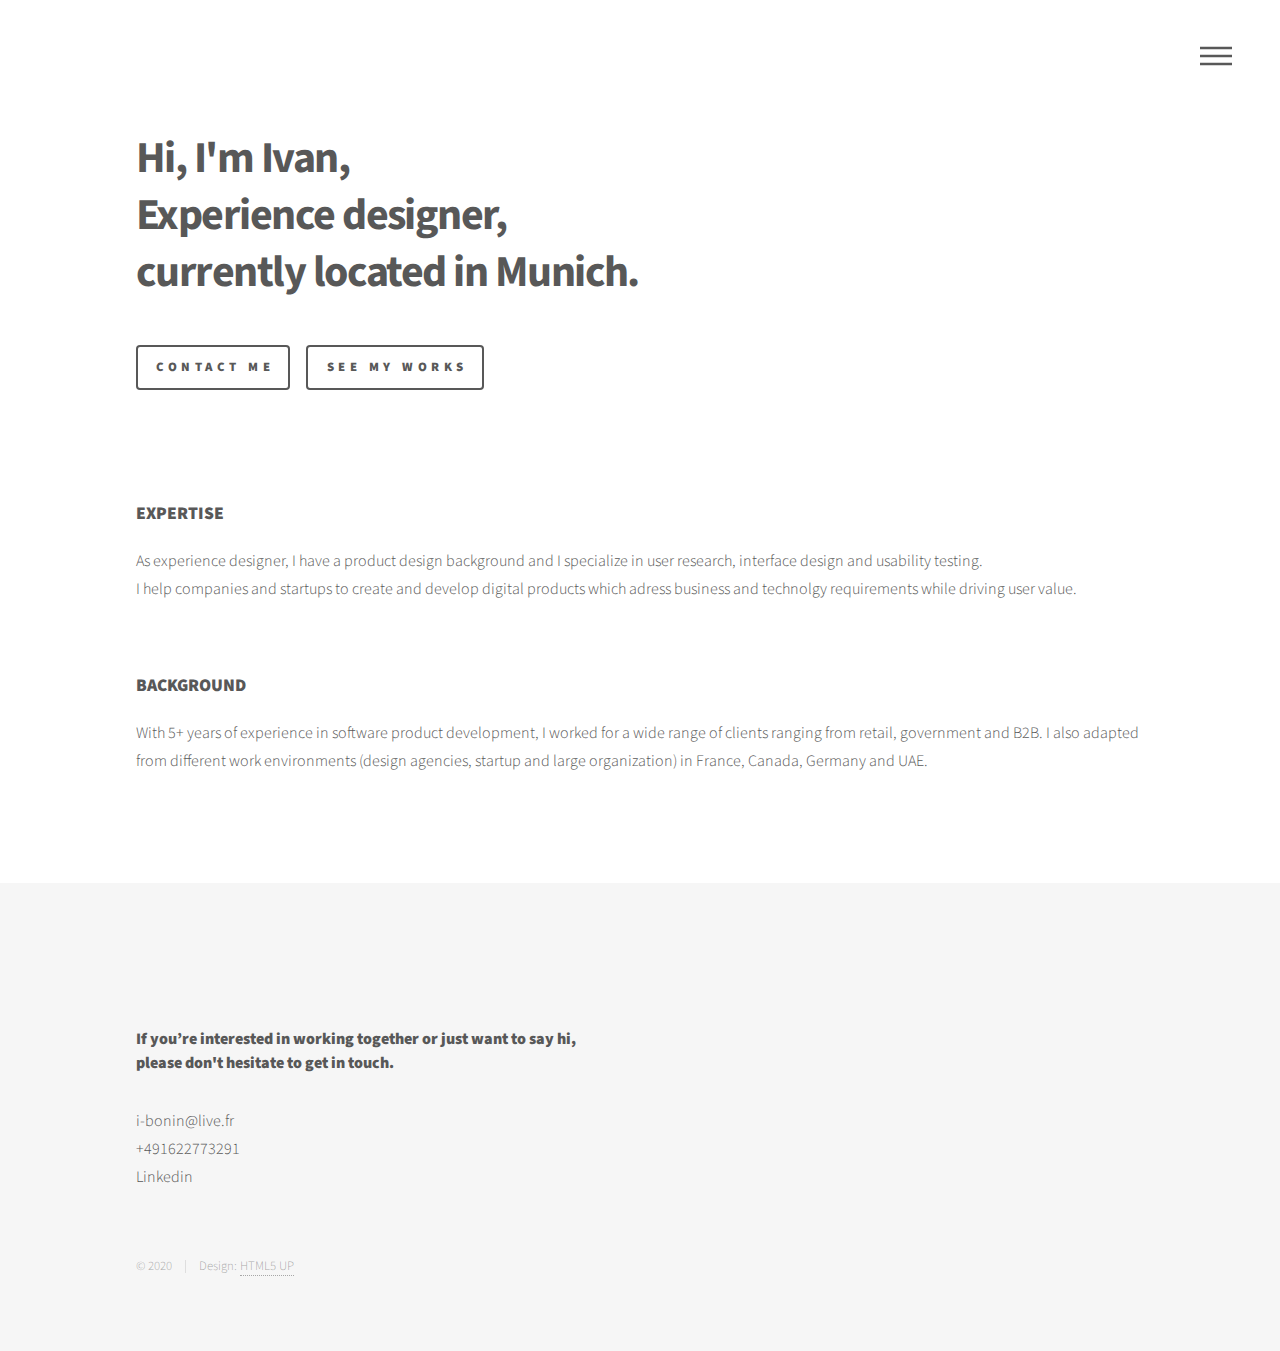
<file: index.html>
<!DOCTYPE HTML>
<!--
	Phantom by HTML5 UP
	html5up.net | @ajlkn
	Free for personal and commercial use under the CCA 3.0 license (html5up.net/license)
-->
<html>
	<head>
		<title>Ivan Bonin</title>
		<meta charset="utf-8" />
		<meta name="viewport" content="width=device-width, initial-scale=1, user-scalable=no" />
		<link rel="stylesheet" href="assets/css/main.css" />
		<noscript><link rel="stylesheet" href="assets/css/noscript.css" /></noscript>
	</head>
	<body class="is-preload">
		<!-- Wrapper -->
			<div id="wrapper">

				<!-- Header -->
					<header id="header">
						<div class="inner">

						
							<!-- Nav -->
								<nav>
									<ul>
										<li><a href="#menu">Menu</a></li>
									</ul>
								</nav>

						</div>
					</header>

				<!-- Menu -->
					<nav id="menu">
						<h2>Menu</h2>
						<ul>
							<li><a href="index.html">Home</a></li>
							<li><a href="projects.html"> Work</a></li>
							<li><a href="elements.html">Experiments</a></li>
							<li><a href="about.html">About</a></li>
							
						</ul>
					</nav>

				<!-- Main -->
					<div id="main">
						<div class="inner">
							<header>
								
								<h1> Hi, I'm Ivan, <br>
									Experience designer, <br>
									 currently located in Munich. </h1>
								
								<div class="row">
											<div class="col-6 col-12-medium">
												<ul class="actions">
													<li><a href="#" class="button">Contact me </a></li>
													<li><a href="#" class="button">See my works</a></li>
												
								</ul>
						</div>
					</div>
						
												
								
							
								


								<h2>Expertise</h2>
								
								<p> As experience designer, I have a product design background and I specialize in user research, interface design and usability testing. </br>
									I help companies and startups to create and develop digital products which adress business and technolgy requirements while driving user value.
								</p>
								
								
								<h2>Background</h2>
								<p> With 5+ years of experience in software product development, I worked for a wide range of clients ranging from retail, government and B2B. I also adapted from different work environments (design agencies, startup and large organization) in France, Canada, Germany and UAE.
								</p>

								
							</header>

							<section class="tiles">
								
							</section>
						</div>
					</div>

				<!-- Footer -->
					<footer id="footer">
						<div class="inner">
							<section>
								<h3>If you’re interested in working together or just want to say hi, <br>
									 please don't hesitate to get in touch.  
								</h3>
							<p>i-bonin@live.fr<br>
							+491622773291<br>
							Linkedin <a href="ü"> </a>
							</p>	
							</section>
							<!-- 
							<section>
								<h2>Subscribe</h2>
								<ul class="icons">
									
									<li><a href="#" class="icon brands style2 fa-linkedin"><span class="label">Linkedin</span></a></li>
									<li><a href="#" class="icon solid style2 fa-phone"><span class="label">Phone</span></a></li>
									<li><a href="#" class="icon solid style2 fa-envelope"><span class="label">Email</span></a></li>
								</ul>
							
							</section>
							-->
							<ul class="copyright">
								<li>&copy; 2020</li><li>Design: <a href="http://html5up.net">HTML5 UP</a></li>
							</ul>
						</div>
					</footer>

			</div>

		<!-- Scripts -->
			<script src="assets/js/jquery.min.js"></script>
			<script src="assets/js/browser.min.js"></script>
			<script src="assets/js/breakpoints.min.js"></script>
			<script src="assets/js/util.js"></script>
			<script src="assets/js/main.js"></script>

	</body>
</html>
</file>
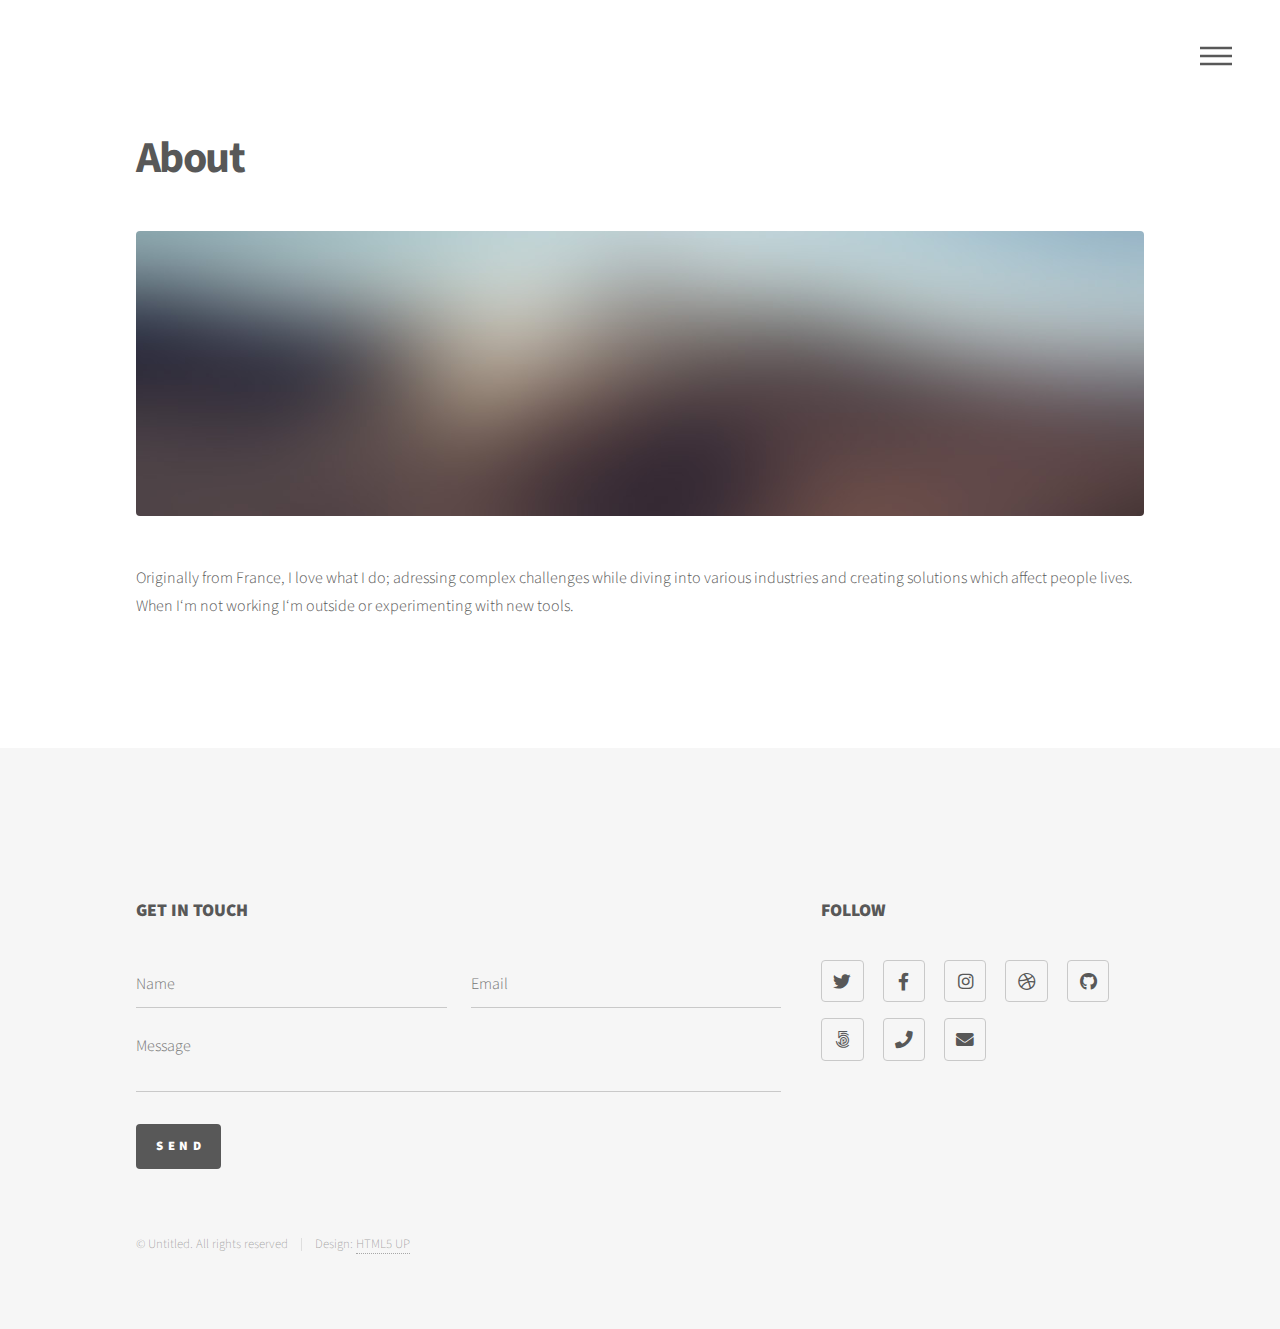
<file: about.html>
<!DOCTYPE HTML>
<!--
	Phantom by HTML5 UP
	html5up.net | @ajlkn
	Free for personal and commercial use under the CCA 3.0 license (html5up.net/license)
-->
<html>
	<head>
	
	<title>Generic - Phantom by HTML5 UP</title>
		<meta charset="utf-8" />
		<meta name="viewport" content="width=device-width, initial-scale=1, user-scalable=no" />
		<link rel="stylesheet" href="assets/css/main.css" />
		<noscript><link rel="stylesheet" href="assets/css/noscript.css" /></noscript>
	</head>
	<body class="is-preload">
		<!-- Wrapper -->
			<div id="wrapper">

				<!-- Header -->
					<header id="header">
						<div class="inner">


							<!-- Nav -->
								<nav>
									<ul>
										<li><a href="#menu">Menu</a></li>
									</ul>
								</nav>

						</div>
					</header>

				<!-- Menu -->
					<nav id="menu">
						<h2>Menu</h2>
						<ul>
							<li><a href="index.html">Home</a></li>
							<li><a href="generic.html">Ipsum veroeros</a></li>
							<li><a href="generic.html">Tempus etiam</a></li>
							<li><a href="generic.html">Consequat dolor</a></li>
							<li><a href="elements.html">Elements</a></li>
						</ul>
					</nav>

				<!-- Main -->
					<div id="main">
						<div class="inner">
							<h1>About</h1>
							<span class="image main"><img src="images/pic13.jpg" alt="" /></span>
							<p>Originally from France, I love what I do; adressing complex challenges while diving into various industries and creating solutions which affect people lives. When I‘m not working I‘m outside or experimenting with new tools. 
							</p>
						</div>
					</div>

				<!-- Footer -->
					<footer id="footer">
						<div class="inner">
							<section>
								<h2>Get in touch</h2>
								<form method="post" action="#">
									<div class="fields">
										<div class="field half">
											<input type="text" name="name" id="name" placeholder="Name" />
										</div>
										<div class="field half">
											<input type="email" name="email" id="email" placeholder="Email" />
										</div>
										<div class="field">
											<textarea name="message" id="message" placeholder="Message"></textarea>
										</div>
									</div>
									<ul class="actions">
										<li><input type="submit" value="Send" class="primary" /></li>
									</ul>
								</form>
							</section>
							<section>
								<h2>Follow</h2>
								<ul class="icons">
									<li><a href="#" class="icon brands style2 fa-twitter"><span class="label">Twitter</span></a></li>
									<li><a href="#" class="icon brands style2 fa-facebook-f"><span class="label">Facebook</span></a></li>
									<li><a href="#" class="icon brands style2 fa-instagram"><span class="label">Instagram</span></a></li>
									<li><a href="#" class="icon brands style2 fa-dribbble"><span class="label">Dribbble</span></a></li>
									<li><a href="#" class="icon brands style2 fa-github"><span class="label">GitHub</span></a></li>
									<li><a href="#" class="icon brands style2 fa-500px"><span class="label">500px</span></a></li>
									<li><a href="#" class="icon solid style2 fa-phone"><span class="label">Phone</span></a></li>
									<li><a href="#" class="icon solid style2 fa-envelope"><span class="label">Email</span></a></li>
								</ul>
							</section>
							<ul class="copyright">
								<li>&copy; Untitled. All rights reserved</li><li>Design: <a href="http://html5up.net">HTML5 UP</a></li>
							</ul>
						</div>
					</footer>

			</div>

		<!-- Scripts -->
			<script src="assets/js/jquery.min.js"></script>
			<script src="assets/js/browser.min.js"></script>
			<script src="assets/js/breakpoints.min.js"></script>
			<script src="assets/js/util.js"></script>
			<script src="assets/js/main.js"></script>

	</body>
</html>
</file>
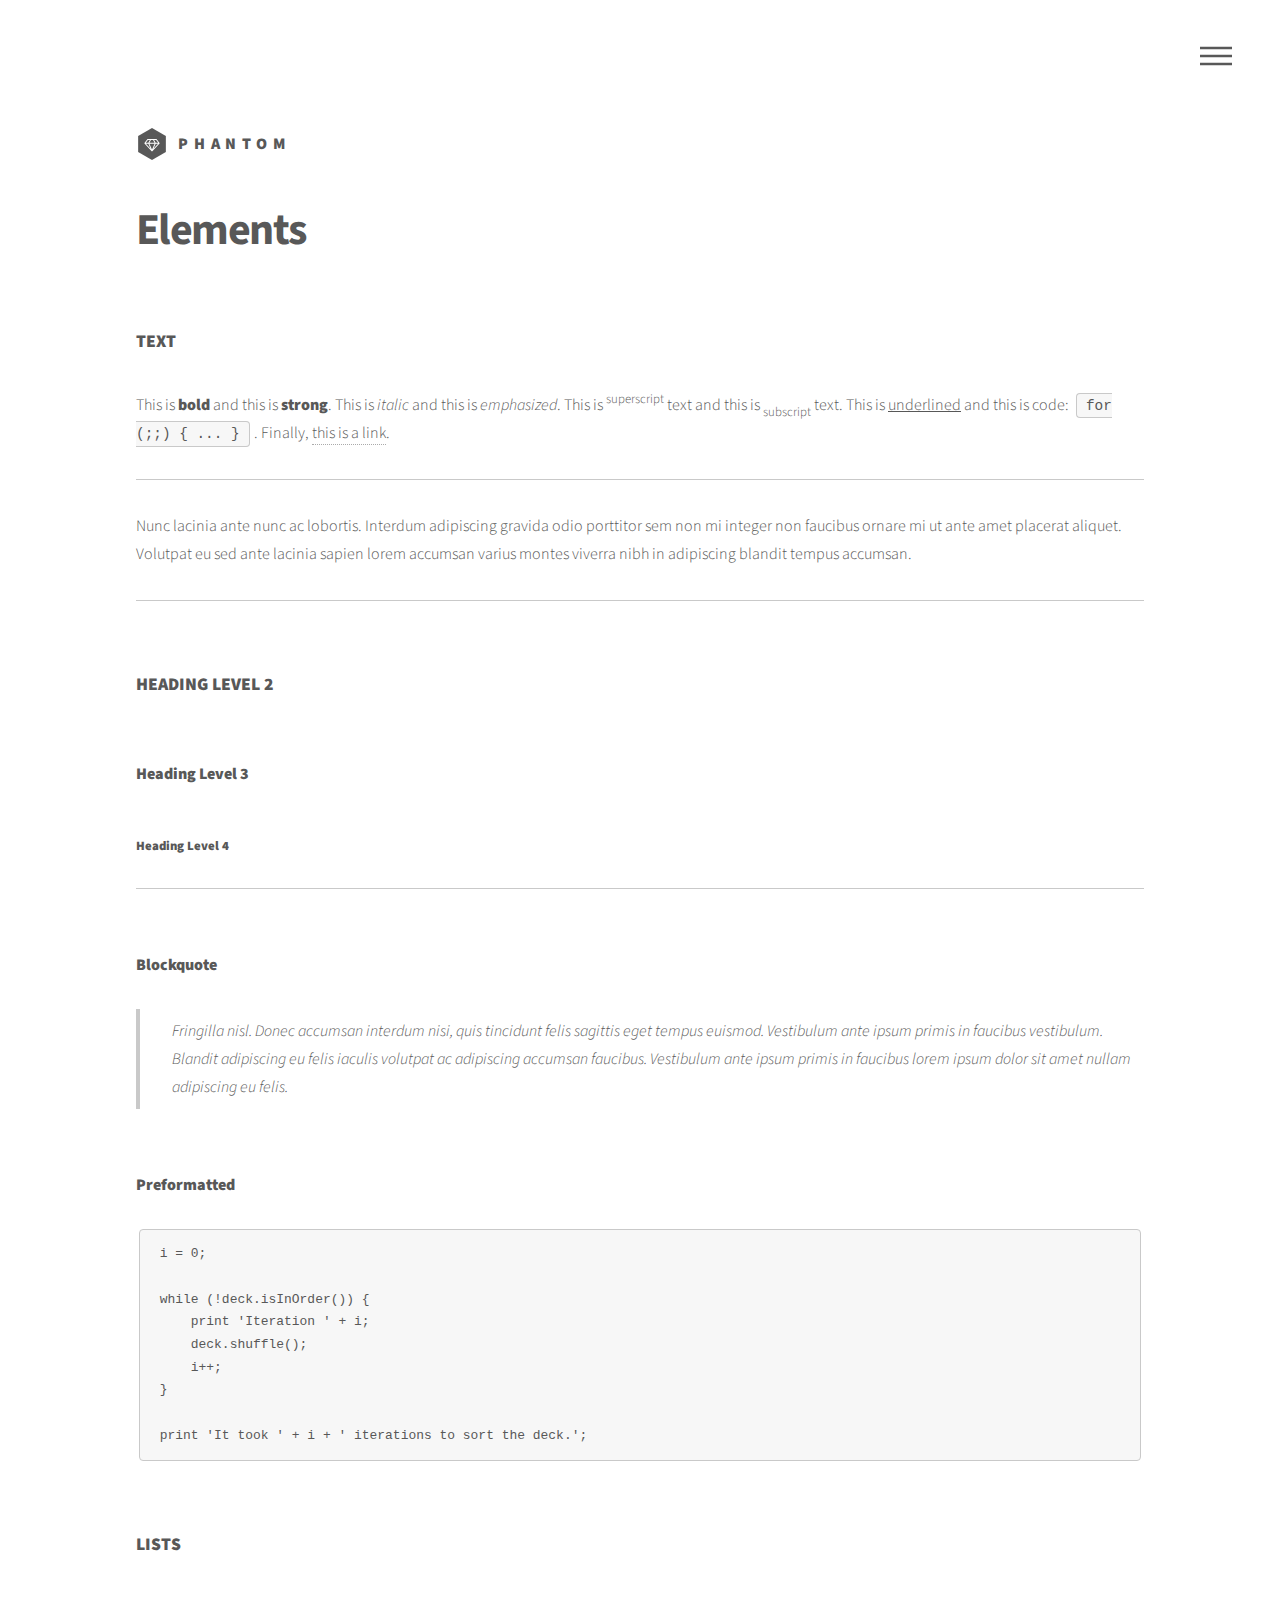
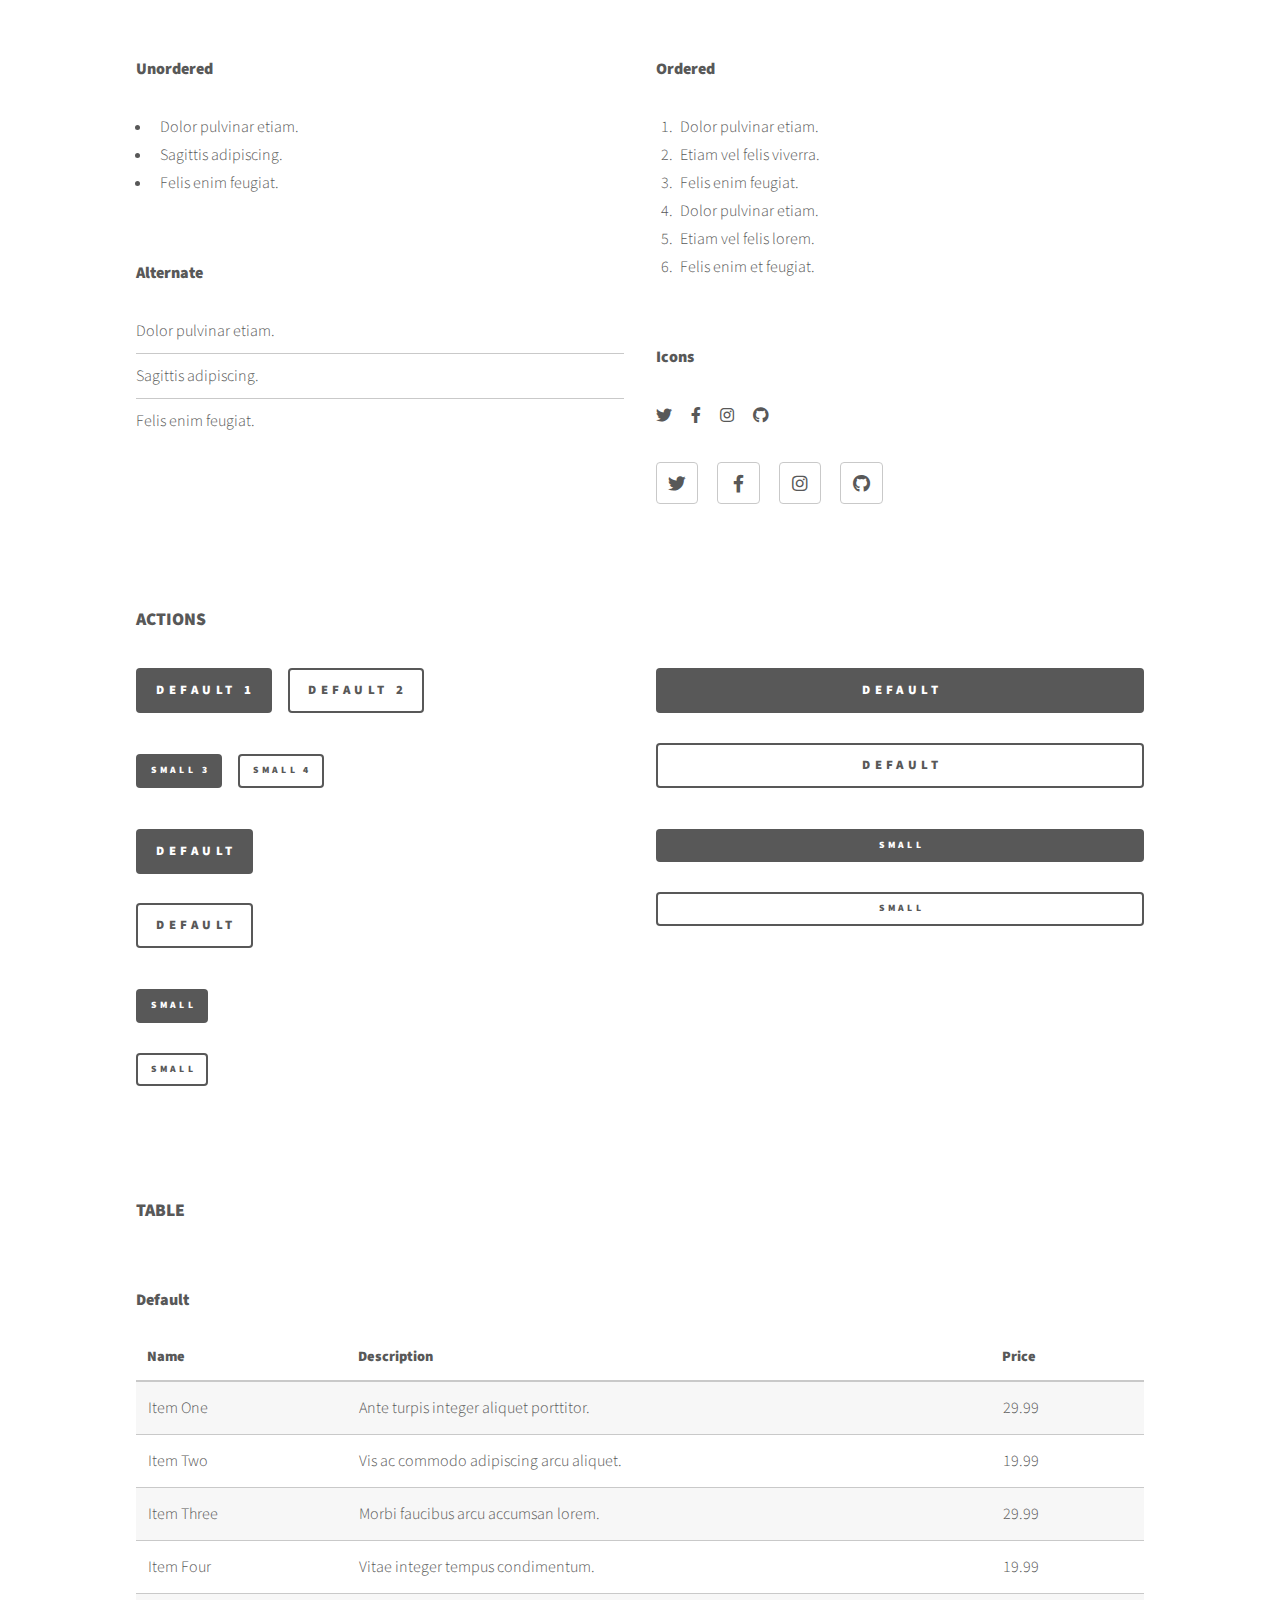
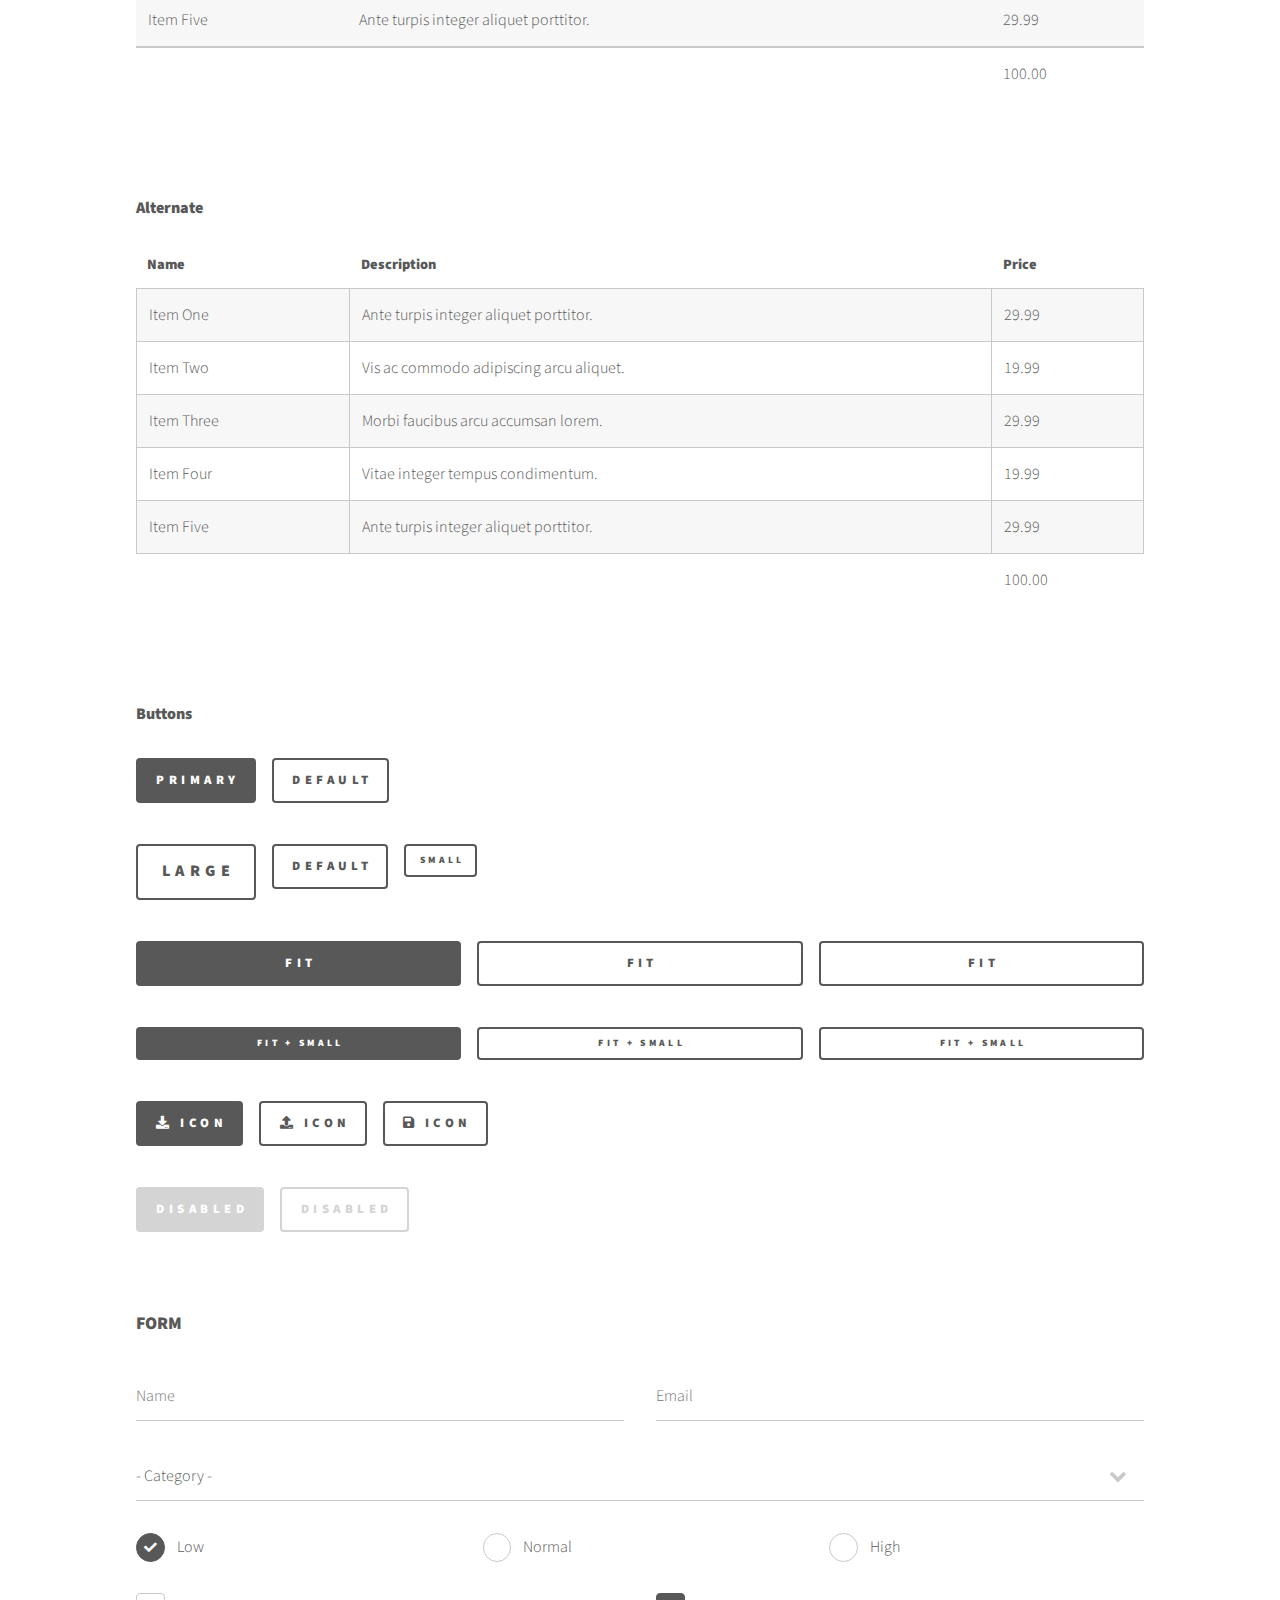
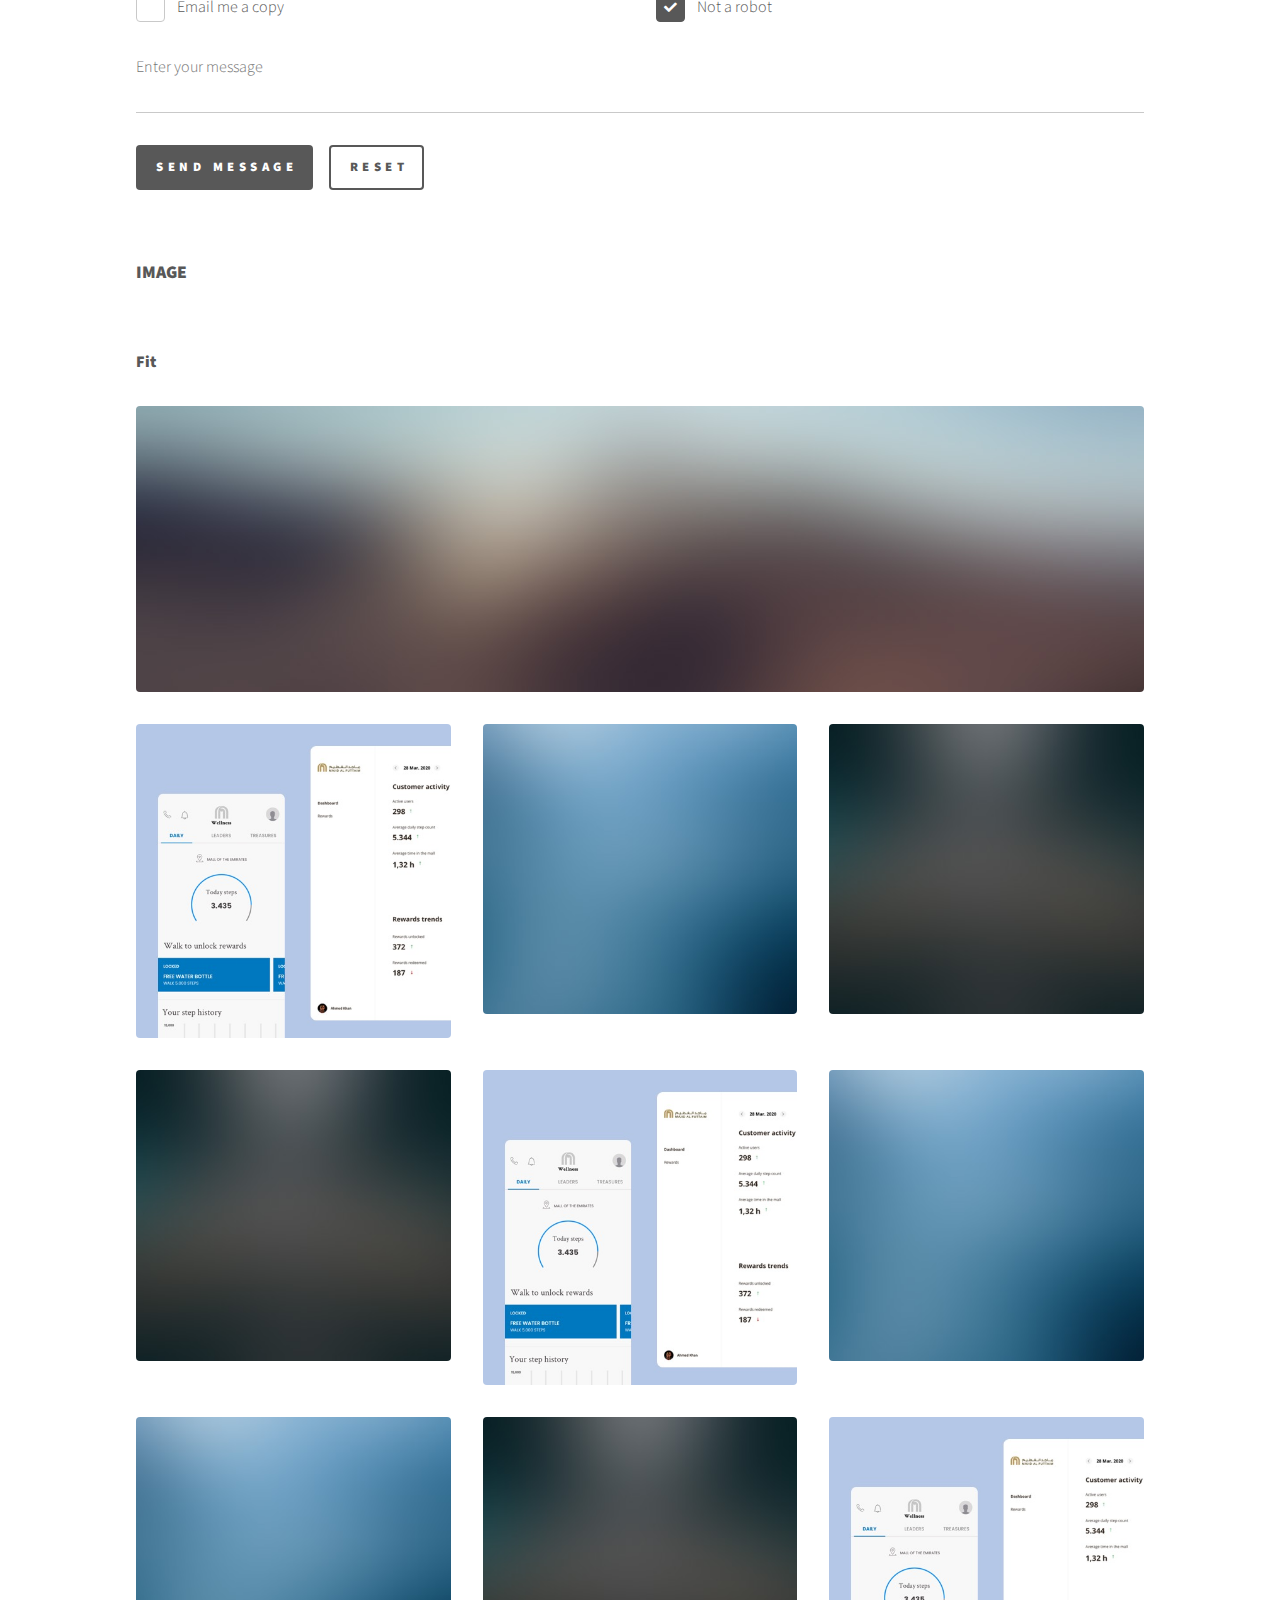
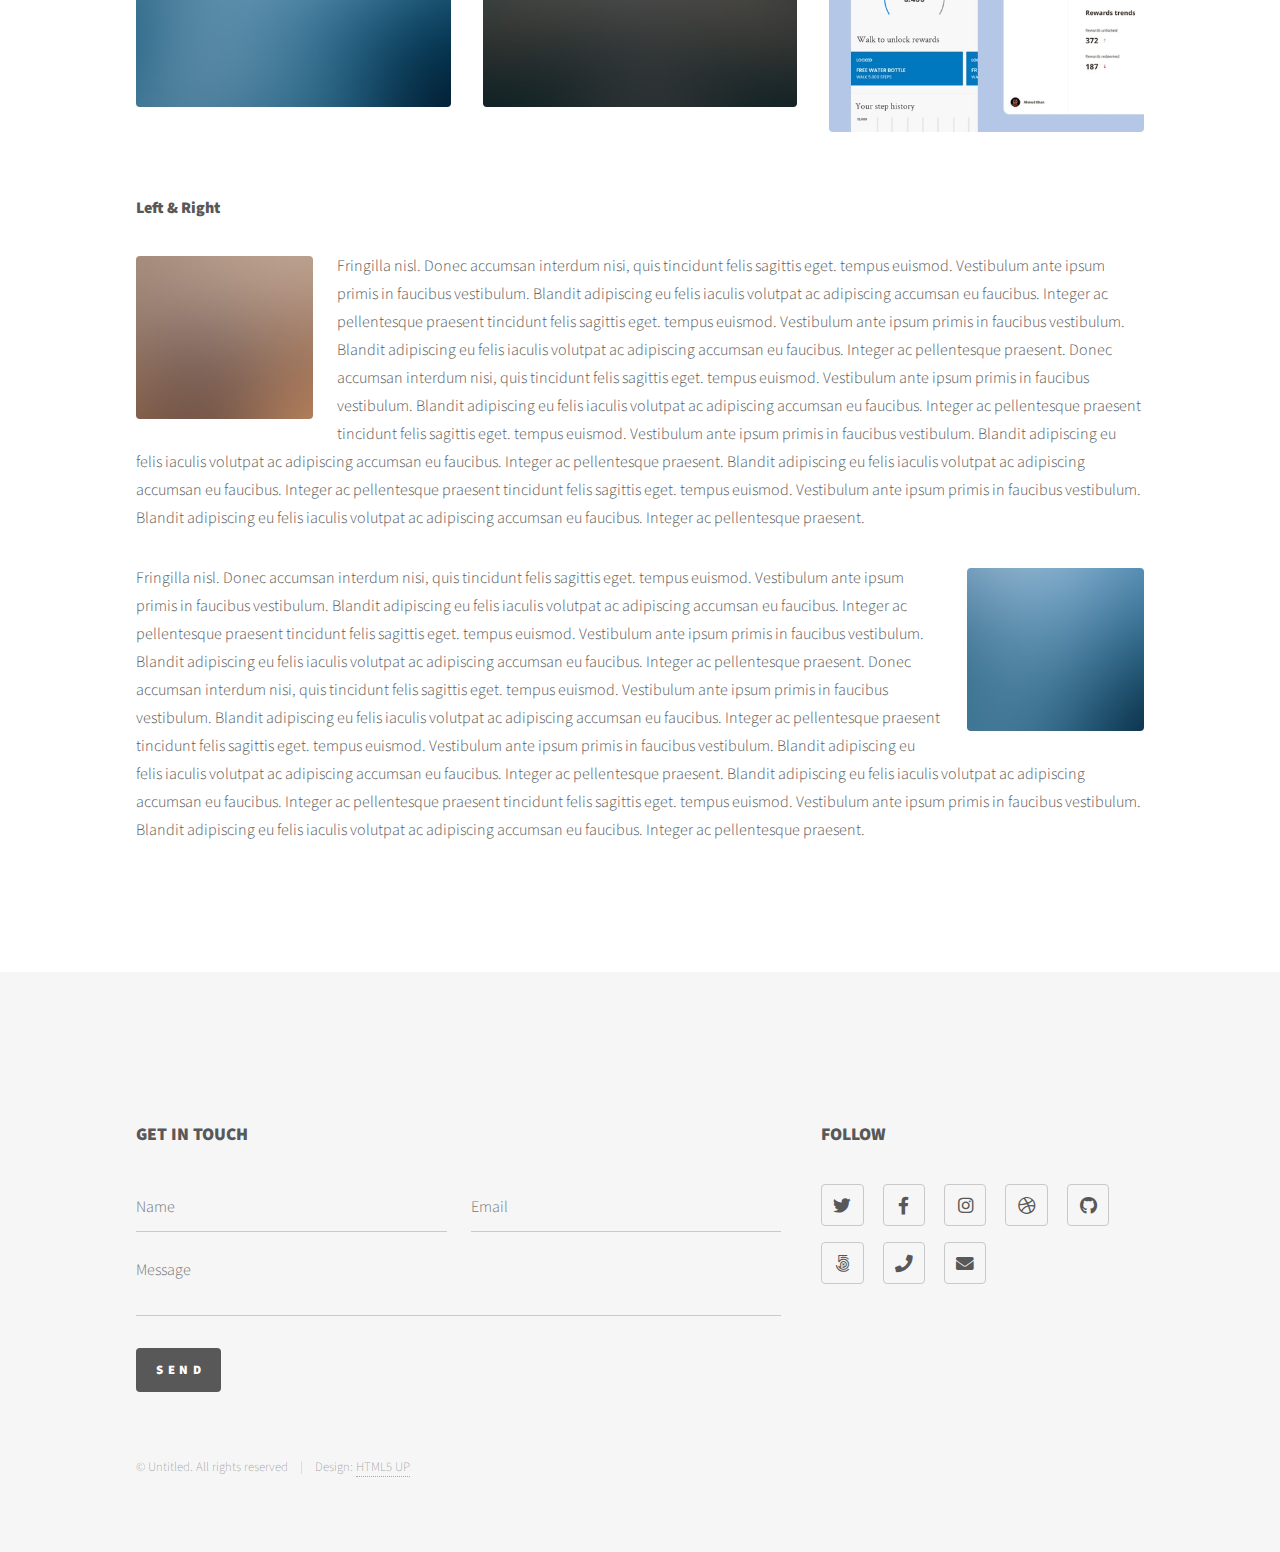
<file: elements.html>
<!DOCTYPE HTML>
<!--
	Phantom by HTML5 UP
	html5up.net | @ajlkn
	Free for personal and commercial use under the CCA 3.0 license (html5up.net/license)
-->
<html>
	<head>
		<title>Elements - Phantom by HTML5 UP</title>
		<meta charset="utf-8" />
		<meta name="viewport" content="width=device-width, initial-scale=1, user-scalable=no" />
		<link rel="stylesheet" href="assets/css/main.css" />
		<noscript><link rel="stylesheet" href="assets/css/noscript.css" /></noscript>
	</head>
	<body class="is-preload">
		<!-- Wrapper -->
			<div id="wrapper">

				<!-- Header -->
					<header id="header">
						<div class="inner">

							<!-- Logo -->
								<a href="index.html" class="logo">
									<span class="symbol"><img src="images/logo.svg" alt="" /></span><span class="title">Phantom</span>
								</a>

							<!-- Nav -->
								<nav>
									<ul>
										<li><a href="#menu">Menu</a></li>
									</ul>
								</nav>

						</div>
					</header>

				<!-- Menu -->
					<nav id="menu">
						<h2>Menu</h2>
						<ul>
							<li><a href="index.html">Home</a></li>
							<li><a href="generic.html">Ipsum veroeros</a></li>
							<li><a href="generic.html">Tempus etiam</a></li>
							<li><a href="generic.html">Consequat dolor</a></li>
							<li><a href="elements.html">Elements</a></li>
						</ul>
					</nav>

				<!-- Main -->
					<div id="main">
						<div class="inner">
							<h1>Elements</h1>

							<!-- Text -->
								<section>
									<h2>Text</h2>
									<p>This is <b>bold</b> and this is <strong>strong</strong>. This is <i>italic</i> and this is <em>emphasized</em>.
									This is <sup>superscript</sup> text and this is <sub>subscript</sub> text.
									This is <u>underlined</u> and this is code: <code>for (;;) { ... }</code>. Finally, <a href="#">this is a link</a>.</p>
									<hr />
									<p>Nunc lacinia ante nunc ac lobortis. Interdum adipiscing gravida odio porttitor sem non mi integer non faucibus ornare mi ut ante amet placerat aliquet. Volutpat eu sed ante lacinia sapien lorem accumsan varius montes viverra nibh in adipiscing blandit tempus accumsan.</p>
									<hr />
									<h2>Heading Level 2</h2>
									<h3>Heading Level 3</h3>
									<h4>Heading Level 4</h4>
									<hr />
									<h3>Blockquote</h3>
									<blockquote>Fringilla nisl. Donec accumsan interdum nisi, quis tincidunt felis sagittis eget tempus euismod. Vestibulum ante ipsum primis in faucibus vestibulum. Blandit adipiscing eu felis iaculis volutpat ac adipiscing accumsan faucibus. Vestibulum ante ipsum primis in faucibus lorem ipsum dolor sit amet nullam adipiscing eu felis.</blockquote>
									<h3>Preformatted</h3>
									<pre><code>i = 0;

while (!deck.isInOrder()) {
    print 'Iteration ' + i;
    deck.shuffle();
    i++;
}

print 'It took ' + i + ' iterations to sort the deck.';</code></pre>
								</section>

							<!-- Lists -->
								<section>
									<h2>Lists</h2>
									<div class="row">
										<div class="col-6 col-12-medium">
											<h3>Unordered</h3>
											<ul>
												<li>Dolor pulvinar etiam.</li>
												<li>Sagittis adipiscing.</li>
												<li>Felis enim feugiat.</li>
											</ul>
											<h3>Alternate</h3>
											<ul class="alt">
												<li>Dolor pulvinar etiam.</li>
												<li>Sagittis adipiscing.</li>
												<li>Felis enim feugiat.</li>
											</ul>
										</div>
										<div class="col-6 col-12-medium">
											<h3>Ordered</h3>
											<ol>
												<li>Dolor pulvinar etiam.</li>
												<li>Etiam vel felis viverra.</li>
												<li>Felis enim feugiat.</li>
												<li>Dolor pulvinar etiam.</li>
												<li>Etiam vel felis lorem.</li>
												<li>Felis enim et feugiat.</li>
											</ol>
											<h3>Icons</h3>
											<ul class="icons">
												<li><a href="#" class="icon brands style1 fa-twitter"><span class="label">Twitter</span></a></li>
												<li><a href="#" class="icon brands style1 fa-facebook-f"><span class="label">Facebook</span></a></li>
												<li><a href="#" class="icon brands style1 fa-instagram"><span class="label">Instagram</span></a></li>
												<li><a href="#" class="icon brands style1 fa-github"><span class="label">Github</span></a></li>
											</ul>
											<ul class="icons">
												<li><a href="#" class="icon brands style2 fa-twitter"><span class="label">Twitter</span></a></li>
												<li><a href="#" class="icon brands style2 fa-facebook-f"><span class="label">Facebook</span></a></li>
												<li><a href="#" class="icon brands style2 fa-instagram"><span class="label">Instagram</span></a></li>
												<li><a href="#" class="icon brands style2 fa-github"><span class="label">Github</span></a></li>
											</ul>
										</div>
									</div>
									<h2>Actions</h2>
									<div class="row">
										<div class="col-6 col-12-medium">
											<ul class="actions">
												<li><a href="#" class="button primary">Default 1</a></li>
												<li><a href="#" class="button">Default 2</a></li>
											</ul>
											<ul class="actions small">
												<li><a href="#" class="button primary small">Small 3</a></li>
												<li><a href="#" class="button small">Small 4</a></li>
											</ul>
											<ul class="actions stacked">
												<li><a href="#" class="button primary">Default</a></li>
												<li><a href="#" class="button">Default</a></li>
											</ul>
											<ul class="actions stacked">
												<li><a href="#" class="button primary small">Small</a></li>
												<li><a href="#" class="button small">Small</a></li>
											</ul>
										</div>
										<div class="col-6 col-12-medium">
											<ul class="actions stacked">
												<li><a href="#" class="button primary fit">Default</a></li>
												<li><a href="#" class="button fit">Default</a></li>
											</ul>
											<ul class="actions stacked">
												<li><a href="#" class="button primary small fit">Small</a></li>
												<li><a href="#" class="button small fit">Small</a></li>
											</ul>
										</div>
									</div>
								</section>

							<!-- Table -->
								<section>
									<h2>Table</h2>
									<h3>Default</h3>
									<div class="table-wrapper">
										<table>
											<thead>
												<tr>
													<th>Name</th>
													<th>Description</th>
													<th>Price</th>
												</tr>
											</thead>
											<tbody>
												<tr>
													<td>Item One</td>
													<td>Ante turpis integer aliquet porttitor.</td>
													<td>29.99</td>
												</tr>
												<tr>
													<td>Item Two</td>
													<td>Vis ac commodo adipiscing arcu aliquet.</td>
													<td>19.99</td>
												</tr>
												<tr>
													<td>Item Three</td>
													<td> Morbi faucibus arcu accumsan lorem.</td>
													<td>29.99</td>
												</tr>
												<tr>
													<td>Item Four</td>
													<td>Vitae integer tempus condimentum.</td>
													<td>19.99</td>
												</tr>
												<tr>
													<td>Item Five</td>
													<td>Ante turpis integer aliquet porttitor.</td>
													<td>29.99</td>
												</tr>
											</tbody>
											<tfoot>
												<tr>
													<td colspan="2"></td>
													<td>100.00</td>
												</tr>
											</tfoot>
										</table>
									</div>

									<h3>Alternate</h3>
									<div class="table-wrapper">
										<table class="alt">
											<thead>
												<tr>
													<th>Name</th>
													<th>Description</th>
													<th>Price</th>
												</tr>
											</thead>
											<tbody>
												<tr>
													<td>Item One</td>
													<td>Ante turpis integer aliquet porttitor.</td>
													<td>29.99</td>
												</tr>
												<tr>
													<td>Item Two</td>
													<td>Vis ac commodo adipiscing arcu aliquet.</td>
													<td>19.99</td>
												</tr>
												<tr>
													<td>Item Three</td>
													<td> Morbi faucibus arcu accumsan lorem.</td>
													<td>29.99</td>
												</tr>
												<tr>
													<td>Item Four</td>
													<td>Vitae integer tempus condimentum.</td>
													<td>19.99</td>
												</tr>
												<tr>
													<td>Item Five</td>
													<td>Ante turpis integer aliquet porttitor.</td>
													<td>29.99</td>
												</tr>
											</tbody>
											<tfoot>
												<tr>
													<td colspan="2"></td>
													<td>100.00</td>
												</tr>
											</tfoot>
										</table>
									</div>
								</section>

							<!-- Buttons -->
								<section>
									<h3>Buttons</h3>
									<ul class="actions">
										<li><a href="#" class="button primary">Primary</a></li>
										<li><a href="#" class="button">Default</a></li>
									</ul>
									<ul class="actions">
										<li><a href="#" class="button large">Large</a></li>
										<li><a href="#" class="button">Default</a></li>
										<li><a href="#" class="button small">Small</a></li>
									</ul>
									<ul class="actions fit">
										<li><a href="#" class="button primary fit">Fit</a></li>
										<li><a href="#" class="button fit">Fit</a></li>
										<li><a href="#" class="button fit">Fit</a></li>
									</ul>
									<ul class="actions fit small">
										<li><a href="#" class="button primary fit small">Fit + Small</a></li>
										<li><a href="#" class="button fit small">Fit + Small</a></li>
										<li><a href="#" class="button fit small">Fit + Small</a></li>
									</ul>
									<ul class="actions">
										<li><a href="#" class="button primary icon solid fa-download">Icon</a></li>
										<li><a href="#" class="button icon solid fa-upload">Icon</a></li>
										<li><a href="#" class="button icon solid fa-save">Icon</a></li>
									</ul>
									<ul class="actions">
										<li><span class="button primary disabled">Disabled</span></li>
										<li><span class="button disabled">Disabled</span></li>
									</ul>
								</section>

							<!-- Form -->
								<section>
									<h2>Form</h2>
									<form method="post" action="#">
										<div class="row gtr-uniform">
											<div class="col-6 col-12-xsmall">
												<input type="text" name="demo-name" id="demo-name" value="" placeholder="Name" />
											</div>
											<div class="col-6 col-12-xsmall">
												<input type="email" name="demo-email" id="demo-email" value="" placeholder="Email" />
											</div>
											<div class="col-12">
												<select name="demo-category" id="demo-category">
													<option value="">- Category -</option>
													<option value="1">Manufacturing</option>
													<option value="1">Shipping</option>
													<option value="1">Administration</option>
													<option value="1">Human Resources</option>
												</select>
											</div>
											<div class="col-4 col-12-small">
												<input type="radio" id="demo-priority-low" name="demo-priority" checked>
												<label for="demo-priority-low">Low</label>
											</div>
											<div class="col-4 col-12-small">
												<input type="radio" id="demo-priority-normal" name="demo-priority">
												<label for="demo-priority-normal">Normal</label>
											</div>
											<div class="col-4 col-12-small">
												<input type="radio" id="demo-priority-high" name="demo-priority">
												<label for="demo-priority-high">High</label>
											</div>
											<div class="col-6 col-12-small">
												<input type="checkbox" id="demo-copy" name="demo-copy">
												<label for="demo-copy">Email me a copy</label>
											</div>
											<div class="col-6 col-12-small">
												<input type="checkbox" id="demo-human" name="demo-human" checked>
												<label for="demo-human">Not a robot</label>
											</div>
											<div class="col-12">
												<textarea name="demo-message" id="demo-message" placeholder="Enter your message" rows="6"></textarea>
											</div>
											<div class="col-12">
												<ul class="actions">
													<li><input type="submit" value="Send Message" class="primary" /></li>
													<li><input type="reset" value="Reset" /></li>
												</ul>
											</div>
										</div>
									</form>
								</section>

							<!-- Image -->
								<section>
									<h2>Image</h2>
									<h3>Fit</h3>
									<div class="box alt">
										<div class="row gtr-uniform">
											<div class="col-12"><span class="image fit"><img src="images/pic13.jpg" alt="" /></span></div>
											<div class="col-4"><span class="image fit"><img src="images/pic01.jpg" alt="" /></span></div>
											<div class="col-4"><span class="image fit"><img src="images/pic02.jpg" alt="" /></span></div>
											<div class="col-4"><span class="image fit"><img src="images/pic03.jpg" alt="" /></span></div>
											<div class="col-4"><span class="image fit"><img src="images/pic03.jpg" alt="" /></span></div>
											<div class="col-4"><span class="image fit"><img src="images/pic01.jpg" alt="" /></span></div>
											<div class="col-4"><span class="image fit"><img src="images/pic02.jpg" alt="" /></span></div>
											<div class="col-4"><span class="image fit"><img src="images/pic02.jpg" alt="" /></span></div>
											<div class="col-4"><span class="image fit"><img src="images/pic03.jpg" alt="" /></span></div>
											<div class="col-4"><span class="image fit"><img src="images/pic01.jpg" alt="" /></span></div>
										</div>
									</div>
									<h3>Left &amp; Right</h3>
									<p><span class="image left"><img src="images/pic14.jpg" alt="" /></span>Fringilla nisl. Donec accumsan interdum nisi, quis tincidunt felis sagittis eget. tempus euismod. Vestibulum ante ipsum primis in faucibus vestibulum. Blandit adipiscing eu felis iaculis volutpat ac adipiscing accumsan eu faucibus. Integer ac pellentesque praesent tincidunt felis sagittis eget. tempus euismod. Vestibulum ante ipsum primis in faucibus vestibulum. Blandit adipiscing eu felis iaculis volutpat ac adipiscing accumsan eu faucibus. Integer ac pellentesque praesent. Donec accumsan interdum nisi, quis tincidunt felis sagittis eget. tempus euismod. Vestibulum ante ipsum primis in faucibus vestibulum. Blandit adipiscing eu felis iaculis volutpat ac adipiscing accumsan eu faucibus. Integer ac pellentesque praesent tincidunt felis sagittis eget. tempus euismod. Vestibulum ante ipsum primis in faucibus vestibulum. Blandit adipiscing eu felis iaculis volutpat ac adipiscing accumsan eu faucibus. Integer ac pellentesque praesent. Blandit adipiscing eu felis iaculis volutpat ac adipiscing accumsan eu faucibus. Integer ac pellentesque praesent tincidunt felis sagittis eget. tempus euismod. Vestibulum ante ipsum primis in faucibus vestibulum. Blandit adipiscing eu felis iaculis volutpat ac adipiscing accumsan eu faucibus. Integer ac pellentesque praesent.</p>
									<p><span class="image right"><img src="images/pic15.jpg" alt="" /></span>Fringilla nisl. Donec accumsan interdum nisi, quis tincidunt felis sagittis eget. tempus euismod. Vestibulum ante ipsum primis in faucibus vestibulum. Blandit adipiscing eu felis iaculis volutpat ac adipiscing accumsan eu faucibus. Integer ac pellentesque praesent tincidunt felis sagittis eget. tempus euismod. Vestibulum ante ipsum primis in faucibus vestibulum. Blandit adipiscing eu felis iaculis volutpat ac adipiscing accumsan eu faucibus. Integer ac pellentesque praesent. Donec accumsan interdum nisi, quis tincidunt felis sagittis eget. tempus euismod. Vestibulum ante ipsum primis in faucibus vestibulum. Blandit adipiscing eu felis iaculis volutpat ac adipiscing accumsan eu faucibus. Integer ac pellentesque praesent tincidunt felis sagittis eget. tempus euismod. Vestibulum ante ipsum primis in faucibus vestibulum. Blandit adipiscing eu felis iaculis volutpat ac adipiscing accumsan eu faucibus. Integer ac pellentesque praesent. Blandit adipiscing eu felis iaculis volutpat ac adipiscing accumsan eu faucibus. Integer ac pellentesque praesent tincidunt felis sagittis eget. tempus euismod. Vestibulum ante ipsum primis in faucibus vestibulum. Blandit adipiscing eu felis iaculis volutpat ac adipiscing accumsan eu faucibus. Integer ac pellentesque praesent.</p>
								</section>

						</div>
					</div>

				<!-- Footer -->
					<footer id="footer">
						<div class="inner">
							<section>
								<h2>Get in touch</h2>
								<form method="post" action="#">
									<div class="fields">
										<div class="field half">
											<input type="text" name="name" id="name" placeholder="Name" />
										</div>
										<div class="field half">
											<input type="email" name="email" id="email" placeholder="Email" />
										</div>
										<div class="field">
											<textarea name="message" id="message" placeholder="Message"></textarea>
										</div>
									</div>
									<ul class="actions">
										<li><input type="submit" value="Send" class="primary" /></li>
									</ul>
								</form>
							</section>
							<section>
								<h2>Follow</h2>
								<ul class="icons">
									<li><a href="#" class="icon brands style2 fa-twitter"><span class="label">Twitter</span></a></li>
									<li><a href="#" class="icon brands style2 fa-facebook-f"><span class="label">Facebook</span></a></li>
									<li><a href="#" class="icon brands style2 fa-instagram"><span class="label">Instagram</span></a></li>
									<li><a href="#" class="icon brands style2 fa-dribbble"><span class="label">Dribbble</span></a></li>
									<li><a href="#" class="icon brands style2 fa-github"><span class="label">GitHub</span></a></li>
									<li><a href="#" class="icon brands style2 fa-500px"><span class="label">500px</span></a></li>
									<li><a href="#" class="icon solid style2 fa-phone"><span class="label">Phone</span></a></li>
									<li><a href="#" class="icon solid style2 fa-envelope"><span class="label">Email</span></a></li>
								</ul>
							</section>
							<ul class="copyright">
								<li>&copy; Untitled. All rights reserved</li><li>Design: <a href="http://html5up.net">HTML5 UP</a></li>
							</ul>
						</div>
					</footer>

			</div>

		<!-- Scripts -->
			<script src="assets/js/jquery.min.js"></script>
			<script src="assets/js/browser.min.js"></script>
			<script src="assets/js/breakpoints.min.js"></script>
			<script src="assets/js/util.js"></script>
			<script src="assets/js/main.js"></script>

	</body>
</html>
</file>
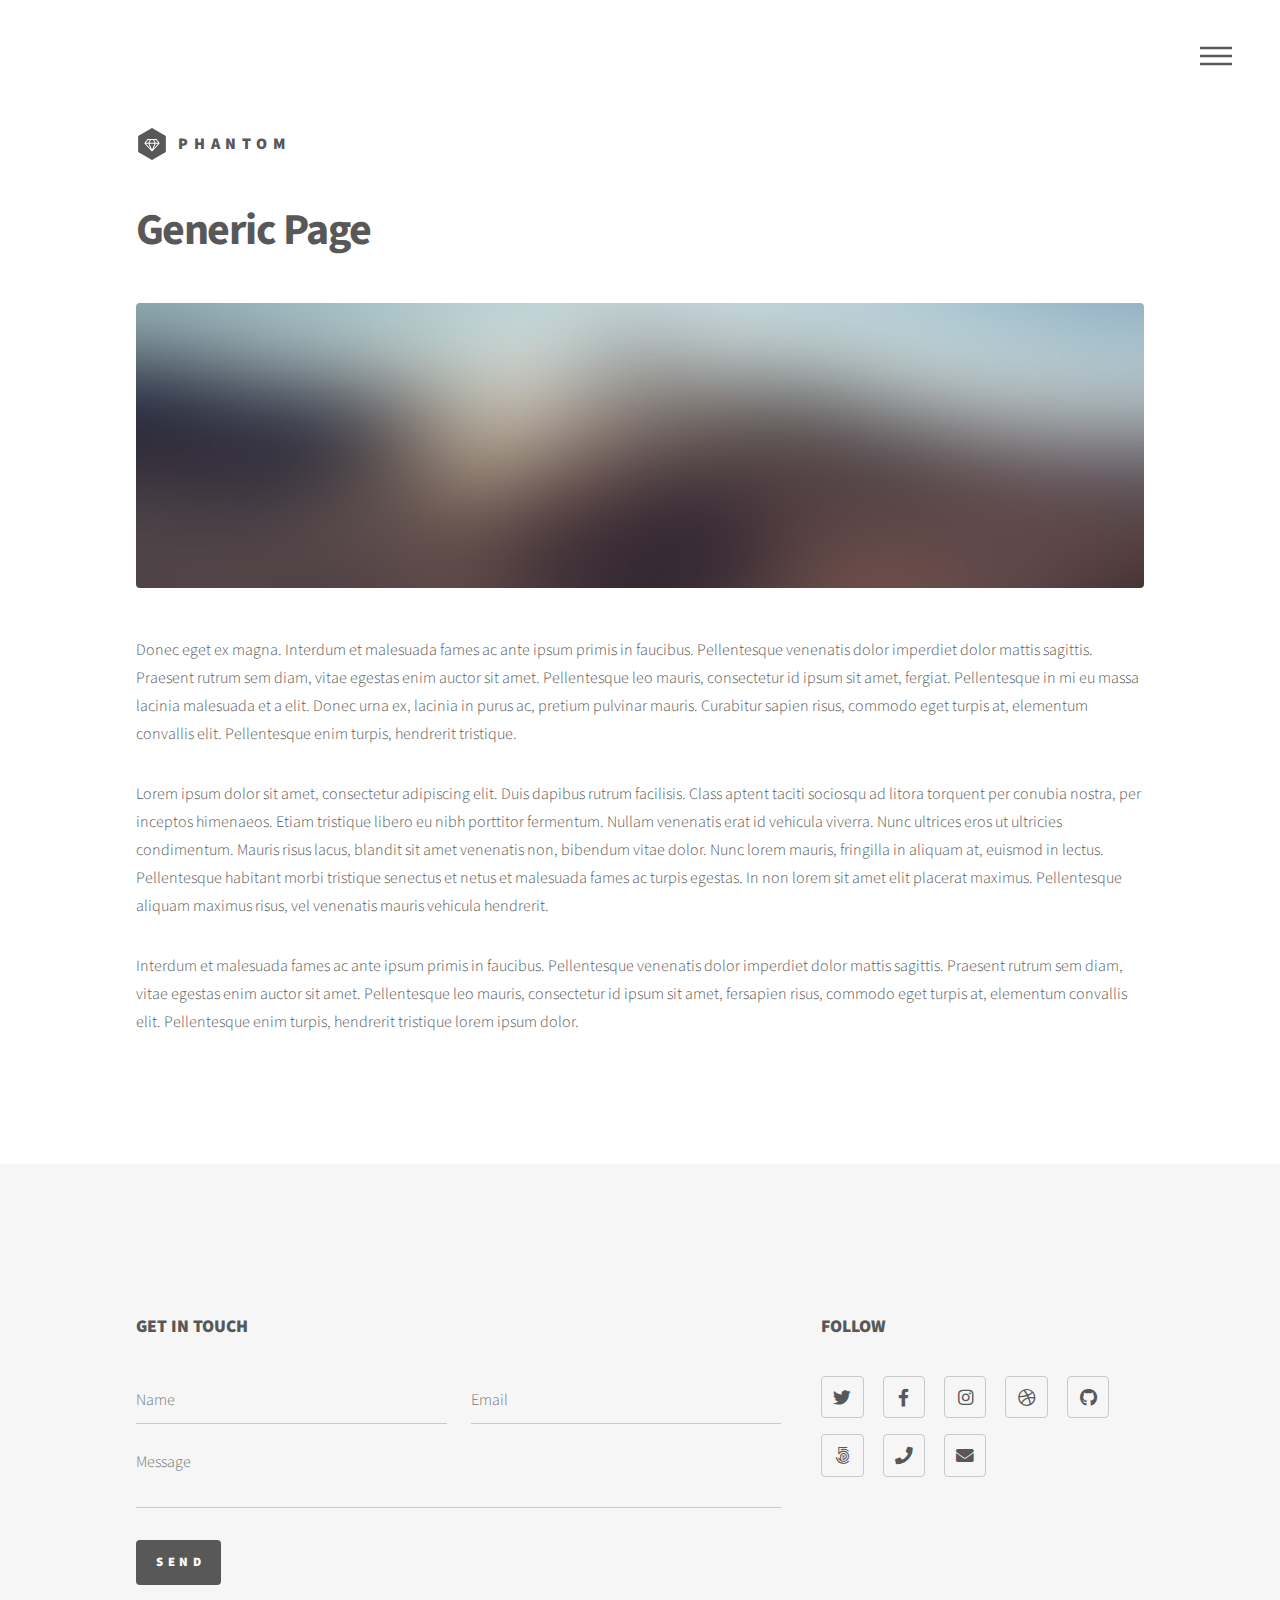
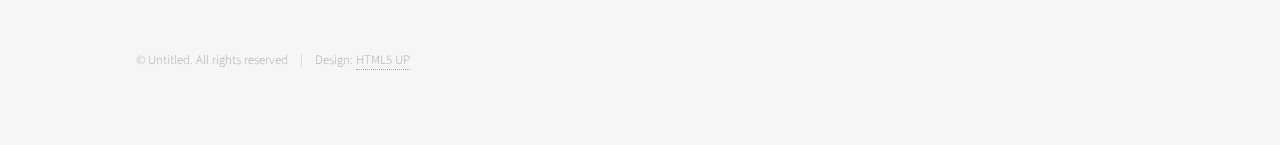
<file: generic.html>
<!DOCTYPE HTML>
<!--
	Phantom by HTML5 UP
	html5up.net | @ajlkn
	Free for personal and commercial use under the CCA 3.0 license (html5up.net/license)
-->
<html>
	<head>
		<title>Generic - Phantom by HTML5 UP</title>
		<meta charset="utf-8" />
		<meta name="viewport" content="width=device-width, initial-scale=1, user-scalable=no" />
		<link rel="stylesheet" href="assets/css/main.css" />
		<noscript><link rel="stylesheet" href="assets/css/noscript.css" /></noscript>
	</head>
	<body class="is-preload">
		<!-- Wrapper -->
			<div id="wrapper">

				<!-- Header -->
					<header id="header">
						<div class="inner">

							<!-- Logo -->
								<a href="index.html" class="logo">
									<span class="symbol"><img src="images/logo.svg" alt="" /></span><span class="title">Phantom</span>
								</a>

							<!-- Nav -->
								<nav>
									<ul>
										<li><a href="#menu">Menu</a></li>
									</ul>
								</nav>

						</div>
					</header>

				<!-- Menu -->
					<nav id="menu">
						<h2>Menu</h2>
						<ul>
							<li><a href="index.html">Home</a></li>
							<li><a href="generic.html">Ipsum veroeros</a></li>
							<li><a href="generic.html">Tempus etiam</a></li>
							<li><a href="generic.html">Consequat dolor</a></li>
							<li><a href="elements.html">Elements</a></li>
						</ul>
					</nav>

				<!-- Main -->
					<div id="main">
						<div class="inner">
							<h1>Generic Page</h1>
							<span class="image main"><img src="images/pic13.jpg" alt="" /></span>
							<p>Donec eget ex magna. Interdum et malesuada fames ac ante ipsum primis in faucibus. Pellentesque venenatis dolor imperdiet dolor mattis sagittis. Praesent rutrum sem diam, vitae egestas enim auctor sit amet. Pellentesque leo mauris, consectetur id ipsum sit amet, fergiat. Pellentesque in mi eu massa lacinia malesuada et a elit. Donec urna ex, lacinia in purus ac, pretium pulvinar mauris. Curabitur sapien risus, commodo eget turpis at, elementum convallis elit. Pellentesque enim turpis, hendrerit tristique.</p>
							<p>Lorem ipsum dolor sit amet, consectetur adipiscing elit. Duis dapibus rutrum facilisis. Class aptent taciti sociosqu ad litora torquent per conubia nostra, per inceptos himenaeos. Etiam tristique libero eu nibh porttitor fermentum. Nullam venenatis erat id vehicula viverra. Nunc ultrices eros ut ultricies condimentum. Mauris risus lacus, blandit sit amet venenatis non, bibendum vitae dolor. Nunc lorem mauris, fringilla in aliquam at, euismod in lectus. Pellentesque habitant morbi tristique senectus et netus et malesuada fames ac turpis egestas. In non lorem sit amet elit placerat maximus. Pellentesque aliquam maximus risus, vel venenatis mauris vehicula hendrerit.</p>
							<p>Interdum et malesuada fames ac ante ipsum primis in faucibus. Pellentesque venenatis dolor imperdiet dolor mattis sagittis. Praesent rutrum sem diam, vitae egestas enim auctor sit amet. Pellentesque leo mauris, consectetur id ipsum sit amet, fersapien risus, commodo eget turpis at, elementum convallis elit. Pellentesque enim turpis, hendrerit tristique lorem ipsum dolor.</p>
						</div>
					</div>

				<!-- Footer -->
					<footer id="footer">
						<div class="inner">
							<section>
								<h2>Get in touch</h2>
								<form method="post" action="#">
									<div class="fields">
										<div class="field half">
											<input type="text" name="name" id="name" placeholder="Name" />
										</div>
										<div class="field half">
											<input type="email" name="email" id="email" placeholder="Email" />
										</div>
										<div class="field">
											<textarea name="message" id="message" placeholder="Message"></textarea>
										</div>
									</div>
									<ul class="actions">
										<li><input type="submit" value="Send" class="primary" /></li>
									</ul>
								</form>
							</section>
							<section>
								<h2>Follow</h2>
								<ul class="icons">
									<li><a href="#" class="icon brands style2 fa-twitter"><span class="label">Twitter</span></a></li>
									<li><a href="#" class="icon brands style2 fa-facebook-f"><span class="label">Facebook</span></a></li>
									<li><a href="#" class="icon brands style2 fa-instagram"><span class="label">Instagram</span></a></li>
									<li><a href="#" class="icon brands style2 fa-dribbble"><span class="label">Dribbble</span></a></li>
									<li><a href="#" class="icon brands style2 fa-github"><span class="label">GitHub</span></a></li>
									<li><a href="#" class="icon brands style2 fa-500px"><span class="label">500px</span></a></li>
									<li><a href="#" class="icon solid style2 fa-phone"><span class="label">Phone</span></a></li>
									<li><a href="#" class="icon solid style2 fa-envelope"><span class="label">Email</span></a></li>
								</ul>
							</section>
							<ul class="copyright">
								<li>&copy; Untitled. All rights reserved</li><li>Design: <a href="http://html5up.net">HTML5 UP</a></li>
							</ul>
						</div>
					</footer>

			</div>

		<!-- Scripts -->
			<script src="assets/js/jquery.min.js"></script>
			<script src="assets/js/browser.min.js"></script>
			<script src="assets/js/breakpoints.min.js"></script>
			<script src="assets/js/util.js"></script>
			<script src="assets/js/main.js"></script>

	</body>
</html>
</file>
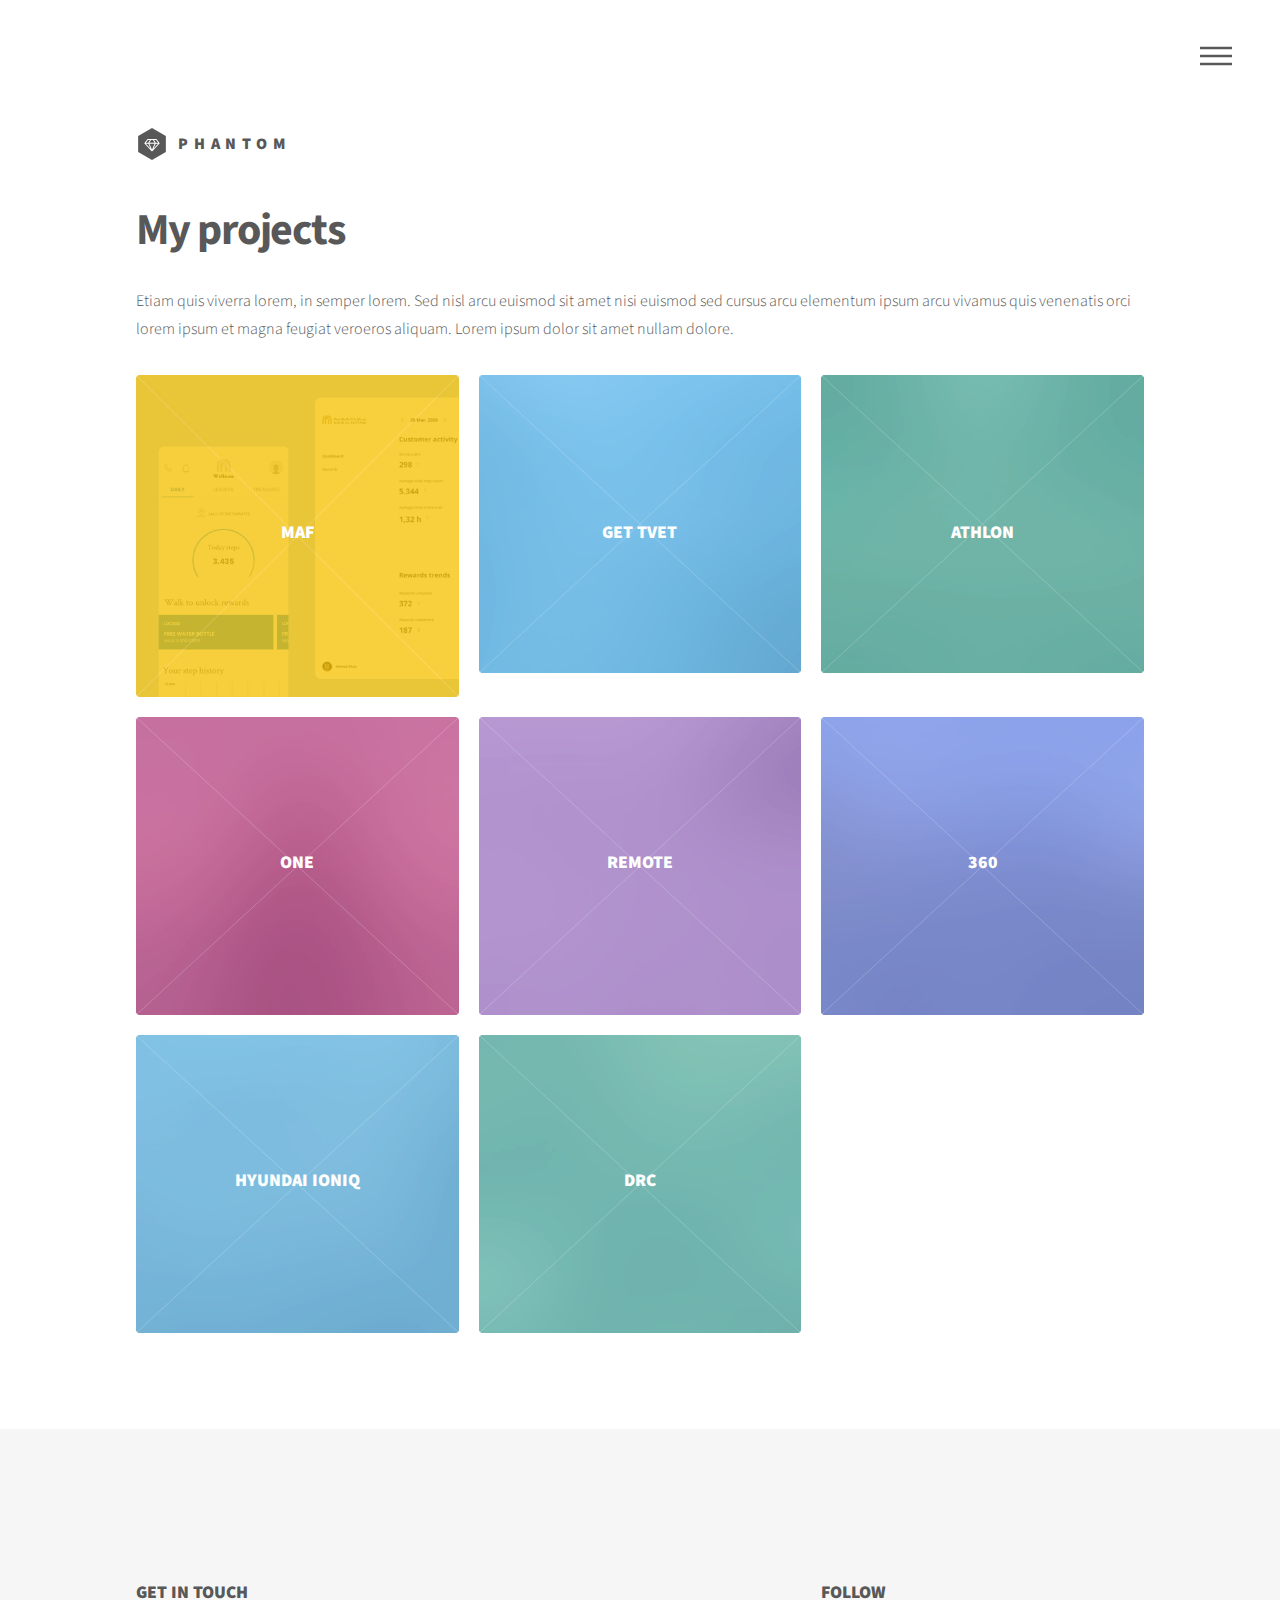
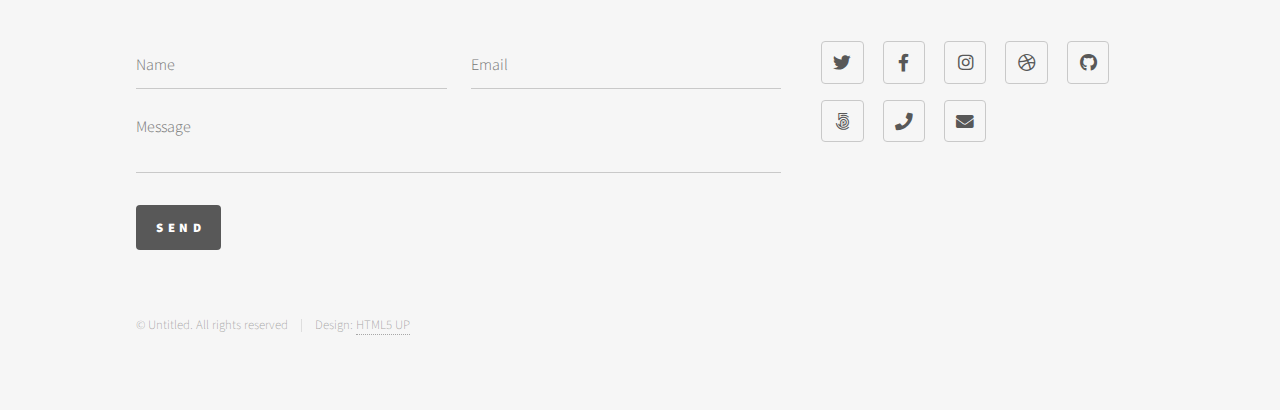
<file: projects.html>
<!DOCTYPE HTML>
<!--
	Phantom by HTML5 UP
	html5up.net | @ajlkn
	Free for personal and commercial use under the CCA 3.0 license (html5up.net/license)
-->
<html>
	<head>
		<title>Phantom by HTML5 UP</title>
		<meta charset="utf-8" />
		<meta name="viewport" content="width=device-width, initial-scale=1, user-scalable=no" />
		<link rel="stylesheet" href="assets/css/main.css" />
		<noscript><link rel="stylesheet" href="assets/css/noscript.css" /></noscript>
	</head>
	<body class="is-preload">
		<!-- Wrapper -->
			<div id="wrapper">

				<!-- Header -->
					<header id="header">
						<div class="inner">

							<!-- Logo -->
								<a href="index.html" class="logo">
									<span class="symbol"><img src="images/logo.svg" alt="" /></span><span class="title">Phantom</span>
								</a>

							<!-- Nav -->
								<nav>
									<ul>
										<li><a href="#menu">Menu</a></li>
									</ul>
								</nav>

						</div>
					</header>

				<!-- Menu -->
					<nav id="menu">
						<h2>Menu</h2>
						<ul>
							<li><a href="index.html">Intro</a></li>
							<li><a href="generic.html">Projects</a></li>
							<li><a href="generic.html">Labratory</a></li>
							<li><a href="generic.html">About</a></li>
							<li><a href="elements.html">Elements</a></li>
						</ul>
					</nav>

				<!-- Main -->
					<div id="main">
						<div class="inner">
							<header>
								<h1>My projects</h1>
								<p>Etiam quis viverra lorem, in semper lorem. Sed nisl arcu euismod sit amet nisi euismod sed cursus arcu elementum ipsum arcu vivamus quis venenatis orci lorem ipsum et magna feugiat veroeros aliquam. Lorem ipsum dolor sit amet nullam dolore.</p>
							</header>
							<section class="tiles">
								<article class="style1">
									<span class="image">
										<img src="images/pic01.jpg" alt="" />
									</span>
									<a href="generic.html">
										<h2>MAF</h2>
										<div class="content">
											<p>Designing a proof of concept to give mall visitor incentives to walk more</p>
										</div>
									</a>
								</article>
								<article class="style2">
									<span class="image">
										<img src="images/pic02.jpg" alt="" />
									</span>
									<a href="generic.html">
										<h2>Get TVET</h2>
										<div class="content">
											<p>Sed nisl arcu euismod sit amet nisi lorem etiam dolor veroeros et feugiat.</p>
										</div>
									</a>
								</article>
								<article class="style3">
									<span class="image">
										<img src="images/pic03.jpg" alt="" />
									</span>
									<a href="generic.html">
										<h2>Athlon</h2>
										<div class="content">
											<p>Sed nisl arcu euismod sit amet nisi lorem etiam dolor veroeros et feugiat.</p>
										</div>
									</a>
								</article>
								<article class="style4">
									<span class="image">
										<img src="images/pic04.jpg" alt="" />
									</span>
									<a href="generic.html">
										<h2>ONE</h2>
										<div class="content">
											<p>Sed nisl arcu euismod sit amet nisi lorem etiam dolor veroeros et feugiat.</p>
										</div>
									</a>
								</article>
								<article class="style5">
									<span class="image">
										<img src="images/pic05.jpg" alt="" />
									</span>
									<a href="generic.html">
										<h2>Remote</h2>
										<div class="content">
											<p>Sed nisl arcu euismod sit amet nisi lorem etiam dolor veroeros et feugiat.</p>
										</div>
									</a>
								</article>
								<article class="style6">
									<span class="image">
										<img src="images/pic06.jpg" alt="" />
									</span>
									<a href="generic.html">
										<h2>360</h2>
										<div class="content">
											<p>Sed nisl arcu euismod sit amet nisi lorem etiam dolor veroeros et feugiat.</p>
										</div>
									</a>
								</article>
								<article class="style2">
									<span class="image">
										<img src="images/pic07.jpg" alt="" />
									</span>
									<a href="generic.html">
										<h2>Hyundai ioniq</h2>
										<div class="content">
											<p>Sed nisl arcu euismod sit amet nisi lorem etiam dolor veroeros et feugiat.</p>
										</div>
									</a>
								</article>
								<article class="style3">
									<span class="image">
										<img src="images/pic08.jpg" alt="" />
									</span>
									<a href="generic.html">
										<h2>DRC</h2>
										<div class="content">
											<p>Sed nisl arcu euismod sit amet nisi lorem etiam dolor veroeros et feugiat.</p>
										</div>
									</a>
								
								</article>
							</section>
						</div>
					</div>

				<!-- Footer -->
					<footer id="footer">
						<div class="inner">
							<section>
								<h2>Get in touch</h2>
								<form method="post" action="#">
									<div class="fields">
										<div class="field half">
											<input type="text" name="name" id="name" placeholder="Name" />
										</div>
										<div class="field half">
											<input type="email" name="email" id="email" placeholder="Email" />
										</div>
										<div class="field">
											<textarea name="message" id="message" placeholder="Message"></textarea>
										</div>
									</div>
									<ul class="actions">
										<li><input type="submit" value="Send" class="primary" /></li>
									</ul>
								</form>
							</section>
							<section>
								<h2>Follow</h2>
								<ul class="icons">
									<li><a href="#" class="icon brands style2 fa-twitter"><span class="label">Twitter</span></a></li>
									<li><a href="#" class="icon brands style2 fa-facebook-f"><span class="label">Facebook</span></a></li>
									<li><a href="#" class="icon brands style2 fa-instagram"><span class="label">Instagram</span></a></li>
									<li><a href="#" class="icon brands style2 fa-dribbble"><span class="label">Dribbble</span></a></li>
									<li><a href="#" class="icon brands style2 fa-github"><span class="label">GitHub</span></a></li>
									<li><a href="#" class="icon brands style2 fa-500px"><span class="label">500px</span></a></li>
									<li><a href="#" class="icon solid style2 fa-phone"><span class="label">Phone</span></a></li>
									<li><a href="#" class="icon solid style2 fa-envelope"><span class="label">Email</span></a></li>
								</ul>
							</section>
							<ul class="copyright">
								<li>&copy; Untitled. All rights reserved</li><li>Design: <a href="http://html5up.net">HTML5 UP</a></li>
							</ul>
						</div>
					</footer>

			</div>

		<!-- Scripts -->
			<script src="assets/js/jquery.min.js"></script>
			<script src="assets/js/browser.min.js"></script>
			<script src="assets/js/breakpoints.min.js"></script>
			<script src="assets/js/util.js"></script>
			<script src="assets/js/main.js"></script>

	</body>
</html>
</file>
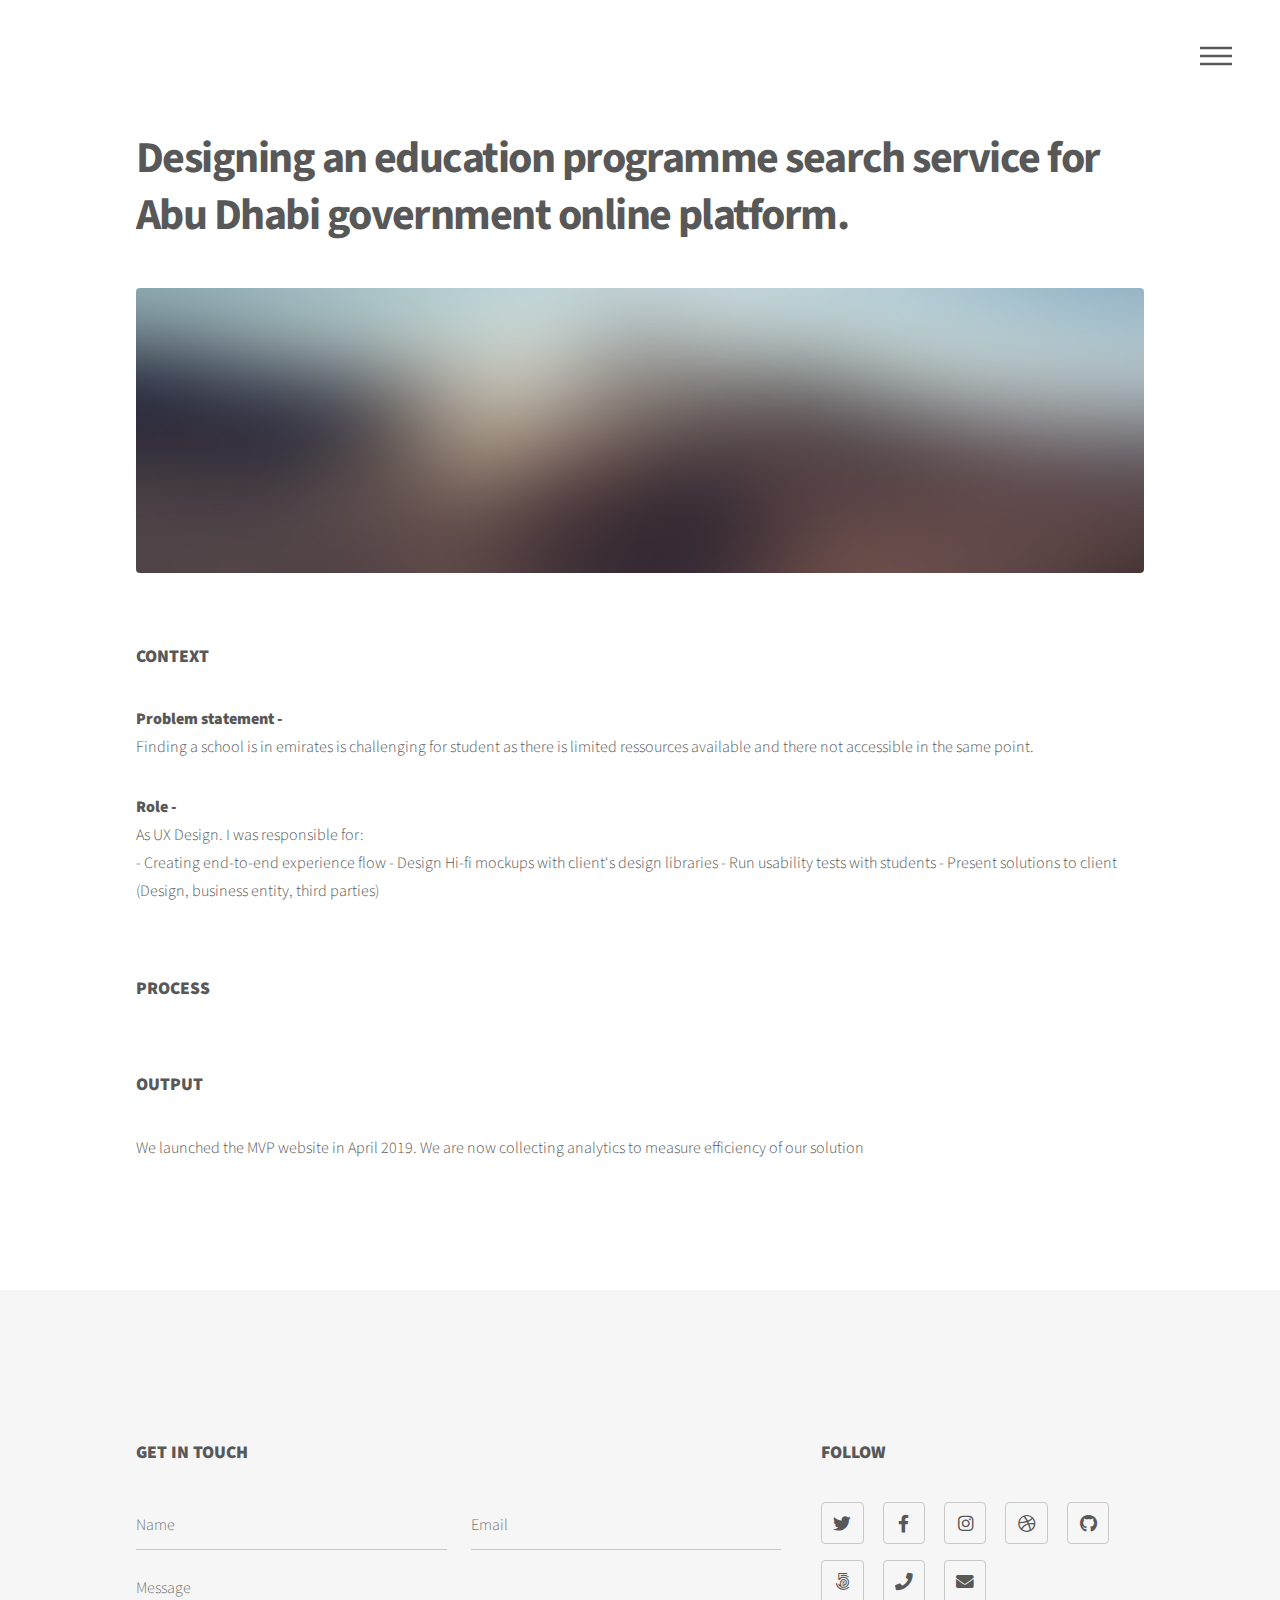
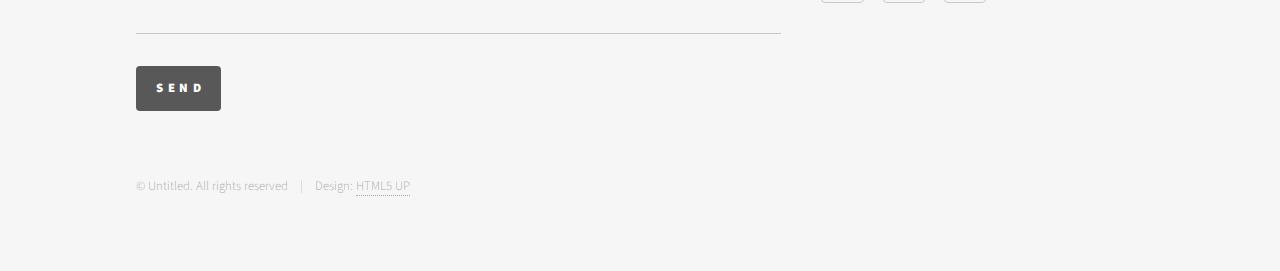
<file: TAMM.html>
<!DOCTYPE HTML>

<html>
	<head>
			<!--
	
			<script>
		 			<!--hide
					var password
					var pass1='1234'
					password=prompt('Enter the password');
					if(password==pass1)
						alert('valid username, click ok to continue');
					else
					{
						window.location=("file:///C:/Users/Ur%20Mom/Desktop/Password%20tutorial.html");
					}
					var password
					var pass2='Front'
					password=prompt('Enter your password')
					if(password==pass2)
						alert('valid password, click ok to view page')
					else
					{
						window.location=('file:///C:/Users/Ur%20Mom/Desktop/Password%20tutorial.html')
					}
				
				</script>
				-->
	
	<title>Generic - Phantom by HTML5 UP</title>
		<meta charset="utf-8" />
		<meta name="viewport" content="width=device-width, initial-scale=1, user-scalable=no" />
		<link rel="stylesheet" href="assets/css/main.css" />
		<noscript><link rel="stylesheet" href="assets/css/noscript.css" /></noscript>
	</head>
	<body class="is-preload">
		<!-- Wrapper -->
			<div id="wrapper">

				<!-- Header -->
					<header id="header">
						<div class="inner">


							<!-- Nav -->
								<nav>
									<ul>
										<li><a href="#menu">Menu</a></li>
									</ul>
								</nav>

						</div>
					</header>

				<!-- Menu -->
					<nav id="menu">
						<h2>Menu</h2>
						<ul>
							<li><a href="index.html">Home</a></li>
							<li><a href="generic.html">Ipsum veroeros</a></li>
							<li><a href="generic.html">Tempus etiam</a></li>
							<li><a href="generic.html">Consequat dolor</a></li>
							<li><a href="elements.html">Elements</a></li>
						</ul>
					</nav>

				<!-- Main -->
					<div id="main">
						<div class="inner">
							<h1>Designing an education programme search service for Abu Dhabi government online platform.
							</h1>
							<span class="image main"><img src="images/pic13.jpg" alt="" /></span>
							
							<h2>Context</h2>
							<p> <b>Problem statement - </b> <br> 
							Finding a school is in emirates is challenging for student as there is limited ressources available and there not accessible in the same point.
							</p>

							<p> <b>Role - </b> <br> 
								As UX Design. I was responsible for: <br>
							    - 	Creating end-to-end experience flow
								-	Design Hi-fi mockups with client‘s design libraries
								- 	Run usability tests with students
								-	Present solutions to client (Design, business entity, third parties)

								</p>

							<h2>Process</h2>

							<h2>Output</h2>
							<p>We launched the MVP website in April 2019. We are now collecting analytics to measure efficiency of our solution</p>
						</div>
					</div>

				<!-- Footer -->
					<footer id="footer">
						<div class="inner">
							<section>
								<h2>Get in touch</h2>
								<form method="post" action="#">
									<div class="fields">
										<div class="field half">
											<input type="text" name="name" id="name" placeholder="Name" />
										</div>
										<div class="field half">
											<input type="email" name="email" id="email" placeholder="Email" />
										</div>
										<div class="field">
											<textarea name="message" id="message" placeholder="Message"></textarea>
										</div>
									</div>
									<ul class="actions">
										<li><input type="submit" value="Send" class="primary" /></li>
									</ul>
								</form>
							</section>
							<section>
								<h2>Follow</h2>
								<ul class="icons">
									<li><a href="#" class="icon brands style2 fa-twitter"><span class="label">Twitter</span></a></li>
									<li><a href="#" class="icon brands style2 fa-facebook-f"><span class="label">Facebook</span></a></li>
									<li><a href="#" class="icon brands style2 fa-instagram"><span class="label">Instagram</span></a></li>
									<li><a href="#" class="icon brands style2 fa-dribbble"><span class="label">Dribbble</span></a></li>
									<li><a href="#" class="icon brands style2 fa-github"><span class="label">GitHub</span></a></li>
									<li><a href="#" class="icon brands style2 fa-500px"><span class="label">500px</span></a></li>
									<li><a href="#" class="icon solid style2 fa-phone"><span class="label">Phone</span></a></li>
									<li><a href="#" class="icon solid style2 fa-envelope"><span class="label">Email</span></a></li>
								</ul>
							</section>
							<ul class="copyright">
								<li>&copy; Untitled. All rights reserved</li><li>Design: <a href="http://html5up.net">HTML5 UP</a></li>
							</ul>
						</div>
					</footer>

			</div>

		<!-- Scripts -->
			<script src="assets/js/jquery.min.js"></script>
			<script src="assets/js/browser.min.js"></script>
			<script src="assets/js/breakpoints.min.js"></script>
			<script src="assets/js/util.js"></script>
			<script src="assets/js/main.js"></script>

	</body>
</html>
</file>
<file: assets/css/noscript.css>
/*
	Phantom by HTML5 UP
	html5up.net | @ajlkn
	Free for personal and commercial use under the CCA 3.0 license (html5up.net/license)
*/

/* Tiles */

	body.is-preload .tiles article {
		-moz-transform: none;
		-webkit-transform: none;
		-ms-transform: none;
		transform: none;
		opacity: 1;
	}
</file>
<file: assets/css/main.css>
@import url(fontawesome-all.min.css);
@import url("https://fonts.googleapis.com/css?family=Source+Sans+Pro:300,700,900");

/*
	TO DO
	- Navigation menu options visible on desktop
*/

html, body, div, span, applet, object,
iframe, h1, h2, h3, h4, h5, h6, p, blockquote,
pre, a, abbr, acronym, address, big, cite,
code, del, dfn, em, img, ins, kbd, q, s, samp,
small, strike, strong, sub, sup, tt, var, b,
u, i, center, dl, dt, dd, ol, ul, li, fieldset,
form, label, legend, table, caption, tbody,
tfoot, thead, tr, th, td, article, aside,
canvas, details, embed, figure, figcaption,
footer, header, hgroup, menu, nav, output, ruby,
section, summary, time, mark, audio, video {
	margin: 0;
	padding: 0;
	border: 0;
	font-size: 100%;
	font: inherit;
	vertical-align: baseline;}

article, aside, details, figcaption, figure,
footer, header, hgroup, menu, nav, section {
	display: block;}

body {
	line-height: 1;
}

ol, ul {
	list-style: none;
}

blockquote, q {
	quotes: none;
}

	blockquote:before, blockquote:after, q:before, q:after {
		content: '';
		content: none;
	}

table {
	border-collapse: collapse;
	border-spacing: 0;
}

body {
	-webkit-text-size-adjust: none;
}

mark {
	background-color: transparent;
	color: inherit;
}

input::-moz-focus-inner {
	border: 0;
	padding: 0;
}

input, select, textarea {
	-moz-appearance: none;
	-webkit-appearance: none;
	-ms-appearance: none;
	appearance: none;
}

/* Basic */

	@-ms-viewport {
		width: device-width;
	}

	body {
		-ms-overflow-style: scrollbar;
	}

	@media screen and (max-width: 480px) {

		html, body {
			min-width: 320px;
		}

	}

	html {
		box-sizing: border-box;
	}

	*, *:before, *:after {
		box-sizing: inherit;
	}

	body {
		background: #ffffff;
	}

		body.is-preload *, body.is-preload *:before, body.is-preload *:after {
			-moz-animation: none !important;
			-webkit-animation: none !important;
			-ms-animation: none !important;
			animation: none !important;
			-moz-transition: none !important;
			-webkit-transition: none !important;
			-ms-transition: none !important;
			transition: none !important;
		}

/* Type */

	body, input, select, textarea {
		color: #585858;
		font-family: "Source Sans Pro", Helvetica, sans-serif;
		font-size: 16pt;
		font-weight: 300;
		line-height: 1.75;
	}

		@media screen and (max-width: 1680px) {

			body, input, select, textarea {
				font-size: 14pt;
			}

		}

		@media screen and (max-width: 1280px) {

			body, input, select, textarea {
				font-size: 12pt;
			}

		}

	a {
		-moz-transition: border-bottom-color 0.2s ease, color 0.2s ease;
		-webkit-transition: border-bottom-color 0.2s ease, color 0.2s ease;
		-ms-transition: border-bottom-color 0.2s ease, color 0.2s ease;
		transition: border-bottom-color 0.2s ease, color 0.2s ease;
		text-decoration: none;
		color: #585858;
		border-bottom: dotted 1px rgba(88, 88, 88, 0.5);
	}

		a:hover {
			border-bottom-color: transparent;
			color: #F6C40E !important;
		}

	strong, b {
		font-weight: 900;
	}

	em, i {
		font-style: italic;
	}

	p {
		margin: 0 0 2em 0;
	}

	h1 {
		font-size: 2.75em;
		font-weight: 700;
		line-height: 1.3;
		margin: 0 0 1em 0;
		letter-spacing: -0.035em;
	}

		h1 a {
			color: inherit;
		}

		@media screen and (max-width: 736px) {

			h1 {
				font-size: 2em;
				margin: 0 0 1em 0;
			}

		}

		@media screen and (max-width: 360px) {

			h1 {
				font-size: 1.75em;
			}

		}

	h2, h3, h4, h5, h6 {
		font-weight: 900;
		line-height: 1.5;
		margin: 4em 0 2em 0;
		
		letter-spacing: 0em;
	}

		h2 a, h3 a, h4 a, h5 a, h6 a {
			color: inherit;
		}

	h2 {
		font-size: 1.1em;
		text-transform: uppercase;
	}

	h3 {
		font-size: 1em;
	}

	h4 {
		font-size: 0.8em;
	}

	h5 {
		font-size: 0.8em;
	}

	h6 {
		font-size: 0.8em;
	}

	@media screen and (max-width: 980px) {

		h1 br, h2 br, h3 br, h4 br, h5 br, h6 br {
			display: none;
		}

	}

	@media screen and (max-width: 736px) {

		h2 {
			font-size: 1em;
		}

		h3 {
			font-size: 0.8em;
		}

	}

	sub {
		font-size: 0.8em;
		position: relative;
		top: 0.5em;
	}

	sup {
		font-size: 0.8em;
		position: relative;
		top: -0.5em;
	}

	blockquote {
		border-left: solid 4px #c9c9c9;
		font-style: italic;
		margin: 0 0 2em 0;
		padding: 0.5em 0 0.5em 2em;
	}

	code {
		background: rgba(144, 144, 144, 0.075);
		border-radius: 4px;
		border: solid 1px #c9c9c9;
		font-family: "Courier New", monospace;
		font-size: 0.9em;
		margin: 0 0.25em;
		padding: 0.25em 0.65em;
	}

	pre {
		-webkit-overflow-scrolling: touch;
		font-family: "Courier New", monospace;
		font-size: 0.9em;
		margin: 0 0 2em 0;
	}

		pre code {
			display: block;
			line-height: 1.75;
			padding: 1em 1.5em;
			overflow-x: auto;
		}

	hr {
		border: 0;
		border-bottom: solid 1px #c9c9c9;
		margin: 2em 0;
	}

		hr.major {
			margin: 3em 0;
		}

	.align-left {
		text-align: left;
	}

	.align-center {
		text-align: center;
	}

	.align-right {
		text-align: right;
	}

/* Row */

	.row {
		display: flex;
		flex-wrap: wrap;
		box-sizing: border-box;
		align-items: stretch;
	}

		.row > * {
			box-sizing: border-box;
		}

		.row.gtr-uniform > * > :last-child {
			margin-bottom: 0;
		}

		.row.aln-left {
			justify-content: flex-start;
		}

		.row.aln-center {
			justify-content: center;
		}

		.row.aln-right {
			justify-content: flex-end;
		}

		.row.aln-top {
			align-items: flex-start;
		}

		.row.aln-middle {
			align-items: center;
		}

		.row.aln-bottom {
			align-items: flex-end;
		}

		.row > .imp {
			order: -1;
		}

		.row > .col-1 {
			width: 8.33333%;
		}

		.row > .off-1 {
			margin-left: 8.33333%;
		}

		.row > .col-2 {
			width: 16.66667%;
		}

		.row > .off-2 {
			margin-left: 16.66667%;
		}

		.row > .col-3 {
			width: 25%;
		}

		.row > .off-3 {
			margin-left: 25%;
		}

		.row > .col-4 {
			width: 33.33333%;
		}

		.row > .off-4 {
			margin-left: 33.33333%;
		}

		.row > .col-5 {
			width: 41.66667%;
		}

		.row > .off-5 {
			margin-left: 41.66667%;
		}

		.row > .col-6 {
			width: 50%;
		}

		.row > .off-6 {
			margin-left: 50%;
		}

		.row > .col-7 {
			width: 58.33333%;
		}

		.row > .off-7 {
			margin-left: 58.33333%;
		}

		.row > .col-8 {
			width: 66.66667%;
		}

		.row > .off-8 {
			margin-left: 66.66667%;
		}

		.row > .col-9 {
			width: 75%;
		}

		.row > .off-9 {
			margin-left: 75%;
		}

		.row > .col-10 {
			width: 83.33333%;
		}

		.row > .off-10 {
			margin-left: 83.33333%;
		}

		.row > .col-11 {
			width: 91.66667%;
		}

		.row > .off-11 {
			margin-left: 91.66667%;
		}

		.row > .col-12 {
			width: 100%;
		}

		.row > .off-12 {
			margin-left: 100%;
		}

		.row.gtr-0 {
			margin-top: 0;
			margin-left: 0em;
		}

			.row.gtr-0 > * {
				padding: 0 0 0 0em;
			}

			.row.gtr-0.gtr-uniform {
				margin-top: 0em;
			}

				.row.gtr-0.gtr-uniform > * {
					padding-top: 0em;
				}

		.row.gtr-25 {
			margin-top: 0;
			margin-left: -0.5em;
		}

			.row.gtr-25 > * {
				padding: 0 0 0 0.5em;
			}

			.row.gtr-25.gtr-uniform {
				margin-top: -0.5em;
			}

				.row.gtr-25.gtr-uniform > * {
					padding-top: 0.5em;
				}

		.row.gtr-50 {
			margin-top: 0;
			margin-left: -1em;
		}

			.row.gtr-50 > * {
				padding: 0 0 0 1em;
			}

			.row.gtr-50.gtr-uniform {
				margin-top: -1em;
			}

				.row.gtr-50.gtr-uniform > * {
					padding-top: 1em;
				}

		.row {
			margin-top: 0;
			margin-left: -2em;
		}

			.row > * {
				padding: 0 0 0 2em;
			}

			.row.gtr-uniform {
				margin-top: -2em;
			}

				.row.gtr-uniform > * {
					padding-top: 2em;
				}

		.row.gtr-150 {
			margin-top: 0;
			margin-left: -3em;
		}

			.row.gtr-150 > * {
				padding: 0 0 0 3em;
			}

			.row.gtr-150.gtr-uniform {
				margin-top: -3em;
			}

				.row.gtr-150.gtr-uniform > * {
					padding-top: 3em;
				}

		.row.gtr-200 {
			margin-top: 0;
			margin-left: -4em;
		}

			.row.gtr-200 > * {
				padding: 0 0 0 4em;
			}

			.row.gtr-200.gtr-uniform {
				margin-top: -4em;
			}

				.row.gtr-200.gtr-uniform > * {
					padding-top: 4em;
				}

		@media screen and (max-width: 1680px) {

			.row {
				display: flex;
				flex-wrap: wrap;
				box-sizing: border-box;
				align-items: stretch;
			}

				.row > * {
					box-sizing: border-box;
				}

				.row.gtr-uniform > * > :last-child {
					margin-bottom: 0;
				}

				.row.aln-left {
					justify-content: flex-start;
				}

				.row.aln-center {
					justify-content: center;
				}

				.row.aln-right {
					justify-content: flex-end;
				}

				.row.aln-top {
					align-items: flex-start;
				}

				.row.aln-middle {
					align-items: center;
				}

				.row.aln-bottom {
					align-items: flex-end;
				}

				.row > .imp-xlarge {
					order: -1;
				}

				.row > .col-1-xlarge {
					width: 8.33333%;
				}

				.row > .off-1-xlarge {
					margin-left: 8.33333%;
				}

				.row > .col-2-xlarge {
					width: 16.66667%;
				}

				.row > .off-2-xlarge {
					margin-left: 16.66667%;
				}

				.row > .col-3-xlarge {
					width: 25%;
				}

				.row > .off-3-xlarge {
					margin-left: 25%;
				}

				.row > .col-4-xlarge {
					width: 33.33333%;
				}

				.row > .off-4-xlarge {
					margin-left: 33.33333%;
				}

				.row > .col-5-xlarge {
					width: 41.66667%;
				}

				.row > .off-5-xlarge {
					margin-left: 41.66667%;
				}

				.row > .col-6-xlarge {
					width: 50%;
				}

				.row > .off-6-xlarge {
					margin-left: 50%;
				}

				.row > .col-7-xlarge {
					width: 58.33333%;
				}

				.row > .off-7-xlarge {
					margin-left: 58.33333%;
				}

				.row > .col-8-xlarge {
					width: 66.66667%;
				}

				.row > .off-8-xlarge {
					margin-left: 66.66667%;
				}

				.row > .col-9-xlarge {
					width: 75%;
				}

				.row > .off-9-xlarge {
					margin-left: 75%;
				}

				.row > .col-10-xlarge {
					width: 83.33333%;
				}

				.row > .off-10-xlarge {
					margin-left: 83.33333%;
				}

				.row > .col-11-xlarge {
					width: 91.66667%;
				}

				.row > .off-11-xlarge {
					margin-left: 91.66667%;
				}

				.row > .col-12-xlarge {
					width: 100%;
				}

				.row > .off-12-xlarge {
					margin-left: 100%;
				}

				.row.gtr-0 {
					margin-top: 0;
					margin-left: 0em;
				}

					.row.gtr-0 > * {
						padding: 0 0 0 0em;
					}

					.row.gtr-0.gtr-uniform {
						margin-top: 0em;
					}

						.row.gtr-0.gtr-uniform > * {
							padding-top: 0em;
						}

				.row.gtr-25 {
					margin-top: 0;
					margin-left: -0.5em;
				}

					.row.gtr-25 > * {
						padding: 0 0 0 0.5em;
					}

					.row.gtr-25.gtr-uniform {
						margin-top: -0.5em;
					}

						.row.gtr-25.gtr-uniform > * {
							padding-top: 0.5em;
						}

				.row.gtr-50 {
					margin-top: 0;
					margin-left: -1em;
				}

					.row.gtr-50 > * {
						padding: 0 0 0 1em;
					}

					.row.gtr-50.gtr-uniform {
						margin-top: -1em;
					}

						.row.gtr-50.gtr-uniform > * {
							padding-top: 1em;
						}

				.row {
					margin-top: 0;
					margin-left: -2em;
				}

					.row > * {
						padding: 0 0 0 2em;
					}

					.row.gtr-uniform {
						margin-top: -2em;
					}

						.row.gtr-uniform > * {
							padding-top: 2em;
						}

				.row.gtr-150 {
					margin-top: 0;
					margin-left: -3em;
				}

					.row.gtr-150 > * {
						padding: 0 0 0 3em;
					}

					.row.gtr-150.gtr-uniform {
						margin-top: -3em;
					}

						.row.gtr-150.gtr-uniform > * {
							padding-top: 3em;
						}

				.row.gtr-200 {
					margin-top: 0;
					margin-left: -4em;
				}

					.row.gtr-200 > * {
						padding: 0 0 0 4em;
					}

					.row.gtr-200.gtr-uniform {
						margin-top: -4em;
					}

						.row.gtr-200.gtr-uniform > * {
							padding-top: 4em;
						}

		}

		@media screen and (max-width: 1280px) {

			.row {
				display: flex;
				flex-wrap: wrap;
				box-sizing: border-box;
				align-items: stretch;
			}

				.row > * {
					box-sizing: border-box;
				}

				.row.gtr-uniform > * > :last-child {
					margin-bottom: 0;
				}

				.row.aln-left {
					justify-content: flex-start;
				}

				.row.aln-center {
					justify-content: center;
				}

				.row.aln-right {
					justify-content: flex-end;
				}

				.row.aln-top {
					align-items: flex-start;
				}

				.row.aln-middle {
					align-items: center;
				}

				.row.aln-bottom {
					align-items: flex-end;
				}

				.row > .imp-large {
					order: -1;
				}

				.row > .col-1-large {
					width: 8.33333%;
				}

				.row > .off-1-large {
					margin-left: 8.33333%;
				}

				.row > .col-2-large {
					width: 16.66667%;
				}

				.row > .off-2-large {
					margin-left: 16.66667%;
				}

				.row > .col-3-large {
					width: 25%;
				}

				.row > .off-3-large {
					margin-left: 25%;
				}

				.row > .col-4-large {
					width: 33.33333%;
				}

				.row > .off-4-large {
					margin-left: 33.33333%;
				}

				.row > .col-5-large {
					width: 41.66667%;
				}

				.row > .off-5-large {
					margin-left: 41.66667%;
				}

				.row > .col-6-large {
					width: 50%;
				}

				.row > .off-6-large {
					margin-left: 50%;
				}

				.row > .col-7-large {
					width: 58.33333%;
				}

				.row > .off-7-large {
					margin-left: 58.33333%;
				}

				.row > .col-8-large {
					width: 66.66667%;
				}

				.row > .off-8-large {
					margin-left: 66.66667%;
				}

				.row > .col-9-large {
					width: 75%;
				}

				.row > .off-9-large {
					margin-left: 75%;
				}

				.row > .col-10-large {
					width: 83.33333%;
				}

				.row > .off-10-large {
					margin-left: 83.33333%;
				}

				.row > .col-11-large {
					width: 91.66667%;
				}

				.row > .off-11-large {
					margin-left: 91.66667%;
				}

				.row > .col-12-large {
					width: 100%;
				}

				.row > .off-12-large {
					margin-left: 100%;
				}

				.row.gtr-0 {
					margin-top: 0;
					margin-left: 0em;
				}

					.row.gtr-0 > * {
						padding: 0 0 0 0em;
					}

					.row.gtr-0.gtr-uniform {
						margin-top: 0em;
					}

						.row.gtr-0.gtr-uniform > * {
							padding-top: 0em;
						}

				.row.gtr-25 {
					margin-top: 0;
					margin-left: -0.5em;
				}

					.row.gtr-25 > * {
						padding: 0 0 0 0.5em;
					}

					.row.gtr-25.gtr-uniform {
						margin-top: -0.5em;
					}

						.row.gtr-25.gtr-uniform > * {
							padding-top: 0.5em;
						}

				.row.gtr-50 {
					margin-top: 0;
					margin-left: -1em;
				}

					.row.gtr-50 > * {
						padding: 0 0 0 1em;
					}

					.row.gtr-50.gtr-uniform {
						margin-top: -1em;
					}

						.row.gtr-50.gtr-uniform > * {
							padding-top: 1em;
						}

				.row {
					margin-top: 0;
					margin-left: -2em;
				}

					.row > * {
						padding: 0 0 0 2em;
					}

					.row.gtr-uniform {
						margin-top: -2em;
					}

						.row.gtr-uniform > * {
							padding-top: 2em;
						}

				.row.gtr-150 {
					margin-top: 0;
					margin-left: -3em;
				}

					.row.gtr-150 > * {
						padding: 0 0 0 3em;
					}

					.row.gtr-150.gtr-uniform {
						margin-top: -3em;
					}

						.row.gtr-150.gtr-uniform > * {
							padding-top: 3em;
						}

				.row.gtr-200 {
					margin-top: 0;
					margin-left: -4em;
				}

					.row.gtr-200 > * {
						padding: 0 0 0 4em;
					}

					.row.gtr-200.gtr-uniform {
						margin-top: -4em;
					}

						.row.gtr-200.gtr-uniform > * {
							padding-top: 4em;
						}

		}

		@media screen and (max-width: 980px) {

			.row {
				display: flex;
				flex-wrap: wrap;
				box-sizing: border-box;
				align-items: stretch;
			}

				.row > * {
					box-sizing: border-box;
				}

				.row.gtr-uniform > * > :last-child {
					margin-bottom: 0;
				}

				.row.aln-left {
					justify-content: flex-start;
				}

				.row.aln-center {
					justify-content: center;
				}

				.row.aln-right {
					justify-content: flex-end;
				}

				.row.aln-top {
					align-items: flex-start;
				}

				.row.aln-middle {
					align-items: center;
				}

				.row.aln-bottom {
					align-items: flex-end;
				}

				.row > .imp-medium {
					order: -1;
				}

				.row > .col-1-medium {
					width: 8.33333%;
				}

				.row > .off-1-medium {
					margin-left: 8.33333%;
				}

				.row > .col-2-medium {
					width: 16.66667%;
				}

				.row > .off-2-medium {
					margin-left: 16.66667%;
				}

				.row > .col-3-medium {
					width: 25%;
				}

				.row > .off-3-medium {
					margin-left: 25%;
				}

				.row > .col-4-medium {
					width: 33.33333%;
				}

				.row > .off-4-medium {
					margin-left: 33.33333%;
				}

				.row > .col-5-medium {
					width: 41.66667%;
				}

				.row > .off-5-medium {
					margin-left: 41.66667%;
				}

				.row > .col-6-medium {
					width: 50%;
				}

				.row > .off-6-medium {
					margin-left: 50%;
				}

				.row > .col-7-medium {
					width: 58.33333%;
				}

				.row > .off-7-medium {
					margin-left: 58.33333%;
				}

				.row > .col-8-medium {
					width: 66.66667%;
				}

				.row > .off-8-medium {
					margin-left: 66.66667%;
				}

				.row > .col-9-medium {
					width: 75%;
				}

				.row > .off-9-medium {
					margin-left: 75%;
				}

				.row > .col-10-medium {
					width: 83.33333%;
				}

				.row > .off-10-medium {
					margin-left: 83.33333%;
				}

				.row > .col-11-medium {
					width: 91.66667%;
				}

				.row > .off-11-medium {
					margin-left: 91.66667%;
				}

				.row > .col-12-medium {
					width: 100%;
				}

				.row > .off-12-medium {
					margin-left: 100%;
				}

				.row.gtr-0 {
					margin-top: 0;
					margin-left: 0em;
				}

					.row.gtr-0 > * {
						padding: 0 0 0 0em;
					}

					.row.gtr-0.gtr-uniform {
						margin-top: 0em;
					}

						.row.gtr-0.gtr-uniform > * {
							padding-top: 0em;
						}

				.row.gtr-25 {
					margin-top: 0;
					margin-left: -0.375em;
				}

					.row.gtr-25 > * {
						padding: 0 0 0 0.375em;
					}

					.row.gtr-25.gtr-uniform {
						margin-top: -0.375em;
					}

						.row.gtr-25.gtr-uniform > * {
							padding-top: 0.375em;
						}

				.row.gtr-50 {
					margin-top: 0;
					margin-left: -0.75em;
				}

					.row.gtr-50 > * {
						padding: 0 0 0 0.75em;
					}

					.row.gtr-50.gtr-uniform {
						margin-top: -0.75em;
					}

						.row.gtr-50.gtr-uniform > * {
							padding-top: 0.75em;
						}

				.row {
					margin-top: 0;
					margin-left: -1.5em;
				}

					.row > * {
						padding: 0 0 0 1.5em;
					}

					.row.gtr-uniform {
						margin-top: -1.5em;
					}

						.row.gtr-uniform > * {
							padding-top: 1.5em;
						}

				.row.gtr-150 {
					margin-top: 0;
					margin-left: -2.25em;
				}

					.row.gtr-150 > * {
						padding: 0 0 0 2.25em;
					}

					.row.gtr-150.gtr-uniform {
						margin-top: -2.25em;
					}

						.row.gtr-150.gtr-uniform > * {
							padding-top: 2.25em;
						}

				.row.gtr-200 {
					margin-top: 0;
					margin-left: -3em;
				}

					.row.gtr-200 > * {
						padding: 0 0 0 3em;
					}

					.row.gtr-200.gtr-uniform {
						margin-top: -3em;
					}

						.row.gtr-200.gtr-uniform > * {
							padding-top: 3em;
						}

		}

		@media screen and (max-width: 736px) {

			.row {
				display: flex;
				flex-wrap: wrap;
				box-sizing: border-box;
				align-items: stretch;
			}

				.row > * {
					box-sizing: border-box;
				}

				.row.gtr-uniform > * > :last-child {
					margin-bottom: 0;
				}

				.row.aln-left {
					justify-content: flex-start;
				}

				.row.aln-center {
					justify-content: center;
				}

				.row.aln-right {
					justify-content: flex-end;
				}

				.row.aln-top {
					align-items: flex-start;
				}

				.row.aln-middle {
					align-items: center;
				}

				.row.aln-bottom {
					align-items: flex-end;
				}

				.row > .imp-small {
					order: -1;
				}

				.row > .col-1-small {
					width: 8.33333%;
				}

				.row > .off-1-small {
					margin-left: 8.33333%;
				}

				.row > .col-2-small {
					width: 16.66667%;
				}

				.row > .off-2-small {
					margin-left: 16.66667%;
				}

				.row > .col-3-small {
					width: 25%;
				}

				.row > .off-3-small {
					margin-left: 25%;
				}

				.row > .col-4-small {
					width: 33.33333%;
				}

				.row > .off-4-small {
					margin-left: 33.33333%;
				}

				.row > .col-5-small {
					width: 41.66667%;
				}

				.row > .off-5-small {
					margin-left: 41.66667%;
				}

				.row > .col-6-small {
					width: 50%;
				}

				.row > .off-6-small {
					margin-left: 50%;
				}

				.row > .col-7-small {
					width: 58.33333%;
				}

				.row > .off-7-small {
					margin-left: 58.33333%;
				}

				.row > .col-8-small {
					width: 66.66667%;
				}

				.row > .off-8-small {
					margin-left: 66.66667%;
				}

				.row > .col-9-small {
					width: 75%;
				}

				.row > .off-9-small {
					margin-left: 75%;
				}

				.row > .col-10-small {
					width: 83.33333%;
				}

				.row > .off-10-small {
					margin-left: 83.33333%;
				}

				.row > .col-11-small {
					width: 91.66667%;
				}

				.row > .off-11-small {
					margin-left: 91.66667%;
				}

				.row > .col-12-small {
					width: 100%;
				}

				.row > .off-12-small {
					margin-left: 100%;
				}

				.row.gtr-0 {
					margin-top: 0;
					margin-left: 0em;
				}

					.row.gtr-0 > * {
						padding: 0 0 0 0em;
					}

					.row.gtr-0.gtr-uniform {
						margin-top: 0em;
					}

						.row.gtr-0.gtr-uniform > * {
							padding-top: 0em;
						}

				.row.gtr-25 {
					margin-top: 0;
					margin-left: -0.25em;
				}

					.row.gtr-25 > * {
						padding: 0 0 0 0.25em;
					}

					.row.gtr-25.gtr-uniform {
						margin-top: -0.25em;
					}

						.row.gtr-25.gtr-uniform > * {
							padding-top: 0.25em;
						}

				.row.gtr-50 {
					margin-top: 0;
					margin-left: -0.5em;
				}

					.row.gtr-50 > * {
						padding: 0 0 0 0.5em;
					}

					.row.gtr-50.gtr-uniform {
						margin-top: -0.5em;
					}

						.row.gtr-50.gtr-uniform > * {
							padding-top: 0.5em;
						}

				.row {
					margin-top: 0;
					margin-left: -1em;
				}

					.row > * {
						padding: 0 0 0 1em;
					}

					.row.gtr-uniform {
						margin-top: -1em;
					}

						.row.gtr-uniform > * {
							padding-top: 1em;
						}

				.row.gtr-150 {
					margin-top: 0;
					margin-left: -1.5em;
				}

					.row.gtr-150 > * {
						padding: 0 0 0 1.5em;
					}

					.row.gtr-150.gtr-uniform {
						margin-top: -1.5em;
					}

						.row.gtr-150.gtr-uniform > * {
							padding-top: 1.5em;
						}

				.row.gtr-200 {
					margin-top: 0;
					margin-left: -2em;
				}

					.row.gtr-200 > * {
						padding: 0 0 0 2em;
					}

					.row.gtr-200.gtr-uniform {
						margin-top: -2em;
					}

						.row.gtr-200.gtr-uniform > * {
							padding-top: 2em;
						}

		}

		@media screen and (max-width: 480px) {

			.row {
				display: flex;
				flex-wrap: wrap;
				box-sizing: border-box;
				align-items: stretch;
			}

				.row > * {
					box-sizing: border-box;
				}

				.row.gtr-uniform > * > :last-child {
					margin-bottom: 0;
				}

				.row.aln-left {
					justify-content: flex-start;
				}

				.row.aln-center {
					justify-content: center;
				}

				.row.aln-right {
					justify-content: flex-end;
				}

				.row.aln-top {
					align-items: flex-start;
				}

				.row.aln-middle {
					align-items: center;
				}

				.row.aln-bottom {
					align-items: flex-end;
				}

				.row > .imp-xsmall {
					order: -1;
				}

				.row > .col-1-xsmall {
					width: 8.33333%;
				}

				.row > .off-1-xsmall {
					margin-left: 8.33333%;
				}

				.row > .col-2-xsmall {
					width: 16.66667%;
				}

				.row > .off-2-xsmall {
					margin-left: 16.66667%;
				}

				.row > .col-3-xsmall {
					width: 25%;
				}

				.row > .off-3-xsmall {
					margin-left: 25%;
				}

				.row > .col-4-xsmall {
					width: 33.33333%;
				}

				.row > .off-4-xsmall {
					margin-left: 33.33333%;
				}

				.row > .col-5-xsmall {
					width: 41.66667%;
				}

				.row > .off-5-xsmall {
					margin-left: 41.66667%;
				}

				.row > .col-6-xsmall {
					width: 50%;
				}

				.row > .off-6-xsmall {
					margin-left: 50%;
				}

				.row > .col-7-xsmall {
					width: 58.33333%;
				}

				.row > .off-7-xsmall {
					margin-left: 58.33333%;
				}

				.row > .col-8-xsmall {
					width: 66.66667%;
				}

				.row > .off-8-xsmall {
					margin-left: 66.66667%;
				}

				.row > .col-9-xsmall {
					width: 75%;
				}

				.row > .off-9-xsmall {
					margin-left: 75%;
				}

				.row > .col-10-xsmall {
					width: 83.33333%;
				}

				.row > .off-10-xsmall {
					margin-left: 83.33333%;
				}

				.row > .col-11-xsmall {
					width: 91.66667%;
				}

				.row > .off-11-xsmall {
					margin-left: 91.66667%;
				}

				.row > .col-12-xsmall {
					width: 100%;
				}

				.row > .off-12-xsmall {
					margin-left: 100%;
				}

				.row.gtr-0 {
					margin-top: 0;
					margin-left: 0em;
				}

					.row.gtr-0 > * {
						padding: 0 0 0 0em;
					}

					.row.gtr-0.gtr-uniform {
						margin-top: 0em;
					}

						.row.gtr-0.gtr-uniform > * {
							padding-top: 0em;
						}

				.row.gtr-25 {
					margin-top: 0;
					margin-left: -0.25em;
				}

					.row.gtr-25 > * {
						padding: 0 0 0 0.25em;
					}

					.row.gtr-25.gtr-uniform {
						margin-top: -0.25em;
					}

						.row.gtr-25.gtr-uniform > * {
							padding-top: 0.25em;
						}

				.row.gtr-50 {
					margin-top: 0;
					margin-left: -0.5em;
				}

					.row.gtr-50 > * {
						padding: 0 0 0 0.5em;
					}

					.row.gtr-50.gtr-uniform {
						margin-top: -0.5em;
					}

						.row.gtr-50.gtr-uniform > * {
							padding-top: 0.5em;
						}

				.row {
					margin-top: 0;
					margin-left: -1em;
				}

					.row > * {
						padding: 0 0 0 1em;
					}

					.row.gtr-uniform {
						margin-top: -1em;
					}

						.row.gtr-uniform > * {
							padding-top: 1em;
						}

				.row.gtr-150 {
					margin-top: 0;
					margin-left: -1.5em;
				}

					.row.gtr-150 > * {
						padding: 0 0 0 1.5em;
					}

					.row.gtr-150.gtr-uniform {
						margin-top: -1.5em;
					}

						.row.gtr-150.gtr-uniform > * {
							padding-top: 1.5em;
						}

				.row.gtr-200 {
					margin-top: 0;
					margin-left: -2em;
				}

					.row.gtr-200 > * {
						padding: 0 0 0 2em;
					}

					.row.gtr-200.gtr-uniform {
						margin-top: -2em;
					}

						.row.gtr-200.gtr-uniform > * {
							padding-top: 2em;
						}

		}

/* Section/Article */

	section.special, article.special {
		text-align: center;
	}

	header p {
		margin-top: -1em;
	}

	@media screen and (max-width: 736px) {

		header p {
			margin-top: 0;
		}

	}

/* Icon */

	.icon {
		text-decoration: none;
		border-bottom: none;
		position: relative;
	}

		.icon:before {
			-moz-osx-font-smoothing: grayscale;
			-webkit-font-smoothing: antialiased;
			display: inline-block;
			font-style: normal;
			font-variant: normal;
			text-rendering: auto;
			line-height: 1;
			text-transform: none !important;
			font-family: 'Font Awesome 5 Free';
			font-weight: 400;
		}

		.icon > .label {
			display: none;
		}

		.icon:before {
			line-height: inherit;
		}

		.icon.solid:before {
			font-weight: 900;
		}

		.icon.brands:before {
			font-family: 'Font Awesome 5 Brands';
		}

		.icon.style2 {
			-moz-transition: background-color 0.2s ease-in-out, color 0.2s ease-in-out, border-color 0.2s ease-in-out;
			-webkit-transition: background-color 0.2s ease-in-out, color 0.2s ease-in-out, border-color 0.2s ease-in-out;
			-ms-transition: background-color 0.2s ease-in-out, color 0.2s ease-in-out, border-color 0.2s ease-in-out;
			transition: background-color 0.2s ease-in-out, color 0.2s ease-in-out, border-color 0.2s ease-in-out;
			background-color: transparent;
			border: solid 1px #c9c9c9;
			border-radius: 4px;
			width: 2.65em;
			height: 2.65em;
			display: inline-block;
			text-align: center;
			line-height: 2.65em;
			color: inherit;
		}

			.icon.style2:before {
				font-size: 1.1em;
			}

			.icon.style2:hover {
				color: #F6C40E;
				border-color: #F6C40E;
			}

			.icon.style2:active {
				background-color: rgba(242, 132, 158, 0.1);
			}

/* List */

	ol {
		list-style: decimal;
		margin: 0 0 2em 0;
		padding-left: 1.25em;
	}

		ol li {
			padding-left: 0.25em;
		}

	ul {
		list-style: disc;
		margin: 0 0 2em 0;
		padding-left: 1em;
	}

		ul li {
			padding-left: 0.5em;
		}

		ul.alt {
			list-style: none;
			padding-left: 0;
		}

			ul.alt li {
				border-top: solid 1px #c9c9c9;
				padding: 0.5em 0;
			}

				ul.alt li:first-child {
					border-top: 0;
					padding-top: 0;
				}

	dl {
		margin: 0 0 2em 0;
	}

		dl dt {
			display: block;
			font-weight: 900;
			margin: 0 0 1em 0;
		}

		dl dd {
			margin-left: 2em;
		}

/* Actions */

	ul.actions {
		display: -moz-flex;
		display: -webkit-flex;
		display: -ms-flex;
		display: flex;
		cursor: default;
		list-style: none;
		margin-left: -1em;
		padding-left: 0;
	}

		ul.actions li {
			padding: 0 0 0 1em;
			vertical-align: middle;
		}

		ul.actions.special {
			-moz-justify-content: center;
			-webkit-justify-content: center;
			-ms-justify-content: center;
			justify-content: center;
			width: 100%;
			margin-left: 0;
		}

			ul.actions.special li:first-child {
				padding-left: 0;
			}

		ul.actions.stacked {
			-moz-flex-direction: column;
			-webkit-flex-direction: column;
			-ms-flex-direction: column;
			flex-direction: column;
			margin-left: 0;
		}

			ul.actions.stacked li {
				padding: 1.3em 0 0 0;
			}

				ul.actions.stacked li:first-child {
					padding-top: 0;
				}

		ul.actions.fit {
			width: calc(100% + 1em);
		}

			ul.actions.fit li {
				-moz-flex-grow: 1;
				-webkit-flex-grow: 1;
				-ms-flex-grow: 1;
				flex-grow: 1;
				-moz-flex-shrink: 1;
				-webkit-flex-shrink: 1;
				-ms-flex-shrink: 1;
				flex-shrink: 1;
				width: 100%;
			}

				ul.actions.fit li > * {
					width: 100%;
				}

			ul.actions.fit.stacked {
				width: 100%;
			}

		@media screen and (max-width: 480px) {

			ul.actions:not(.fixed) {
				-moz-flex-direction: column;
				-webkit-flex-direction: column;
				-ms-flex-direction: column;
				flex-direction: column;
				margin-left: 0;
				width: 100% !important;
			}

				ul.actions:not(.fixed) li {
					-moz-flex-grow: 1;
					-webkit-flex-grow: 1;
					-ms-flex-grow: 1;
					flex-grow: 1;
					-moz-flex-shrink: 1;
					-webkit-flex-shrink: 1;
					-ms-flex-shrink: 1;
					flex-shrink: 1;
					padding: 1em 0 0 0;
					text-align: center;
					width: 100%;
				}

					ul.actions:not(.fixed) li > * {
						width: 100%;
					}

					ul.actions:not(.fixed) li:first-child {
						padding-top: 0;
					}

					ul.actions:not(.fixed) li input[type="submit"],
					ul.actions:not(.fixed) li input[type="reset"],
					ul.actions:not(.fixed) li input[type="button"],
					ul.actions:not(.fixed) li button,
					ul.actions:not(.fixed) li .button {
						width: 100%;
					}

						ul.actions:not(.fixed) li input[type="submit"].icon:before,
						ul.actions:not(.fixed) li input[type="reset"].icon:before,
						ul.actions:not(.fixed) li input[type="button"].icon:before,
						ul.actions:not(.fixed) li button.icon:before,
						ul.actions:not(.fixed) li .button.icon:before {
							margin-left: -0.5rem;
						}

		}

/* Icons */

	ul.icons {
		cursor: default;
		list-style: none;
		padding-left: 0;
		margin: -1em 0 2em -1em;
	}

		ul.icons li {
			display: inline-block;
			padding: 1em 0 0 1em;
		}

/* Form */

	form {
		margin: 0 0 2em 0;
		overflow-x: hidden;
	}

		form > :last-child {
			margin-bottom: 0;
		}

		form > .fields {
			display: -moz-flex;
			display: -webkit-flex;
			display: -ms-flex;
			display: flex;
			-moz-flex-wrap: wrap;
			-webkit-flex-wrap: wrap;
			-ms-flex-wrap: wrap;
			flex-wrap: wrap;
			width: calc(100% + 3em);
			margin: -1.5em 0 2em -1.5em;
		}

			form > .fields > .field {
				-moz-flex-grow: 0;
				-webkit-flex-grow: 0;
				-ms-flex-grow: 0;
				flex-grow: 0;
				-moz-flex-shrink: 0;
				-webkit-flex-shrink: 0;
				-ms-flex-shrink: 0;
				flex-shrink: 0;
				padding: 1.5em 0 0 1.5em;
				width: calc(100% - 1.5em);
			}

				form > .fields > .field.half {
					width: calc(50% - 0.75em);
				}

				form > .fields > .field.third {
					width: calc(100%/3 - 0.5em);
				}

				form > .fields > .field.quarter {
					width: calc(25% - 0.375em);
				}

		@media screen and (max-width: 480px) {

			form > .fields {
				width: calc(100% + 3em);
				margin: -1.5em 0 2em -1.5em;
			}

				form > .fields > .field {
					padding: 1.5em 0 0 1.5em;
					width: calc(100% - 1.5em);
				}

					form > .fields > .field.half {
						width: calc(100% - 1.5em);
					}

					form > .fields > .field.third {
						width: calc(100% - 1.5em);
					}

					form > .fields > .field.quarter {
						width: calc(100% - 1.5em);
					}

		}

	label {
		display: block;
		font-size: 0.9em;
		font-weight: 900;
		margin: 0 0 1em 0;
	}

	input[type="text"],
	input[type="password"],
	input[type="email"],
	input[type="tel"],
	select,
	textarea {
		-moz-appearance: none;
		-webkit-appearance: none;
		-ms-appearance: none;
		appearance: none;
		background-color: transparent;
		border: none;
		border-radius: 0;
		border-bottom: solid 1px #c9c9c9;
		color: inherit;
		display: block;
		outline: 0;
		padding: 0;
		text-decoration: none;
		width: 100%;
	}

		input[type="text"]:invalid,
		input[type="password"]:invalid,
		input[type="email"]:invalid,
		input[type="tel"]:invalid,
		select:invalid,
		textarea:invalid {
			box-shadow: none;
		}

		input[type="text"]:focus,
		input[type="password"]:focus,
		input[type="email"]:focus,
		input[type="tel"]:focus,
		select:focus,
		textarea:focus {
			border-bottom-color: #F6C40E;
			box-shadow: inset 0 -1px 0 0 #F6C40E;
		}

	select {
		background-image: url("data:image/svg+xml;charset=utf8,%3Csvg xmlns='http://www.w3.org/2000/svg' width='40' height='40' preserveAspectRatio='none' viewBox='0 0 40 40'%3E%3Cpath d='M9.4,12.3l10.4,10.4l10.4-10.4c0.2-0.2,0.5-0.4,0.9-0.4c0.3,0,0.6,0.1,0.9,0.4l3.3,3.3c0.2,0.2,0.4,0.5,0.4,0.9 c0,0.4-0.1,0.6-0.4,0.9L20.7,31.9c-0.2,0.2-0.5,0.4-0.9,0.4c-0.3,0-0.6-0.1-0.9-0.4L4.3,17.3c-0.2-0.2-0.4-0.5-0.4-0.9 c0-0.4,0.1-0.6,0.4-0.9l3.3-3.3c0.2-0.2,0.5-0.4,0.9-0.4S9.1,12.1,9.4,12.3z' fill='%23c9c9c9' /%3E%3C/svg%3E");
		background-size: 1.25rem;
		background-repeat: no-repeat;
		background-position: calc(100% - 1rem) center;
		height: 3em;
		padding-right: 3em;
		text-overflow: ellipsis;
	}

		select option {
			background: #ffffff;
		}

		select:focus::-ms-value {
			background-color: transparent;
		}

		select::-ms-expand {
			display: none;
		}

	input[type="text"],
	input[type="password"],
	input[type="email"],
	select {
		height: 3em;
	}

	textarea {
		padding: 0;
		min-height: 3.75em;
	}

	input[type="checkbox"],
	input[type="radio"] {
		-moz-appearance: none;
		-webkit-appearance: none;
		-ms-appearance: none;
		appearance: none;
		display: block;
		float: left;
		margin-right: -2em;
		opacity: 0;
		width: 1em;
		z-index: -1;
	}

		input[type="checkbox"] + label,
		input[type="radio"] + label {
			text-decoration: none;
			color: #585858;
			cursor: pointer;
			display: inline-block;
			font-size: 1em;
			font-weight: 300;
			padding-left: 2.55em;
			padding-right: 0.75em;
			position: relative;
		}

			input[type="checkbox"] + label:before,
			input[type="radio"] + label:before {
				-moz-osx-font-smoothing: grayscale;
				-webkit-font-smoothing: antialiased;
				display: inline-block;
				font-style: normal;
				font-variant: normal;
				text-rendering: auto;
				line-height: 1;
				text-transform: none !important;
				font-family: 'Font Awesome 5 Free';
				font-weight: 900;
			}

			input[type="checkbox"] + label:before,
			input[type="radio"] + label:before {
				border-radius: 4px;
				border: solid 1px #c9c9c9;
				content: '';
				display: inline-block;
				font-size: 0.8em;
				height: 2.25em;
				left: 0;
				line-height: 2.25em;
				position: absolute;
				text-align: center;
				top: 0;
				width: 2.25em;
			}

		input[type="checkbox"]:checked + label:before,
		input[type="radio"]:checked + label:before {
			background: #585858;
			border-color: #585858;
			color: #ffffff;
			content: '\f00c';
		}

		input[type="checkbox"]:focus + label:before,
		input[type="radio"]:focus + label:before {
			border-color: #F6C40E;
			box-shadow: 0 0 0 1px #F6C40E;
		}

	input[type="checkbox"] + label:before {
		border-radius: 4px;
	}

	input[type="radio"] + label:before {
		border-radius: 100%;
	}

/* Box */

	.box {
		border-radius: 4px;
		border: solid 1px #c9c9c9;
		margin-bottom: 2em;
		padding: 1.5em;
	}

		.box > :last-child,
		.box > :last-child > :last-child,
		.box > :last-child > :last-child > :last-child {
			margin-bottom: 0;
		}

		.box.alt {
			border: 0;
			border-radius: 0;
			padding: 0;
		}

/* Image */

	.image {
		border-radius: 4px;
		border: 0;
		display: inline-block;
		position: relative;
	}

		.image img {
			border-radius: 4px;
			display: block;
		}

		.image.left, .image.right {
			max-width: 40%;
		}

			.image.left img, .image.right img {
				width: 100%;
			}

		.image.left {
			float: left;
			padding: 0 1.5em 1em 0;
			top: 0.25em;
		}

		.image.lft {
			display: block;
			max-width: 40%;
			top: 0.25em;
		}

		.image.right {
			float: right;
			padding: 0 0 1em 1.5em;
			top: 0.25em;
		}

		.image.fit {
			display: block;
			margin: 0 0 2em 0;
			width: 100%;
		}

			.image.fit img {
				width: 100%;
			}

		.image.main {
			display: block;
			margin: 0 0 3em 0;
			width: 100%;
		}

			.image.main img {
				width: 100%;
			}

			@media screen and (max-width: 736px) {

				.image.main {
					margin: 0 0 2em 0;
				}

			}

/* Table */

	.table-wrapper {
		-webkit-overflow-scrolling: touch;
		overflow-x: auto;
	}

	table {
		margin: 0 0 2em 0;
		width: 100%;
	}

		table tbody tr {
			border: solid 1px #c9c9c9;
			border-left: 0;
			border-right: 0;
		}

			table tbody tr:nth-child(2n + 1) {
				background-color: rgba(144, 144, 144, 0.075);
			}

		table td {
			padding: 0.75em 0.75em;
		}

		table th {
			font-size: 0.9em;
			font-weight: 900;
			padding: 0 0.75em 0.75em 0.75em;
			text-align: left;
		}

		table thead {
			border-bottom: solid 2px #c9c9c9;
		}

		table tfoot {
			border-top: solid 2px #c9c9c9;
		}

		table.alt {
			border-collapse: separate;
		}

			table.alt tbody tr td {
				border: solid 1px #c9c9c9;
				border-left-width: 0;
				border-top-width: 0;
			}

				table.alt tbody tr td:first-child {
					border-left-width: 1px;
				}

			table.alt tbody tr:first-child td {
				border-top-width: 1px;
			}

			table.alt thead {
				border-bottom: 0;
			}

			table.alt tfoot {
				border-top: 0;
			}

/* Button */

	input[type="submit"],
	input[type="reset"],
	input[type="button"],
	button,
	.button {
		-moz-appearance: none;
		-webkit-appearance: none;
		-ms-appearance: none;
		appearance: none;
		-moz-transition: background-color 0.2s ease-in-out, color 0.2s ease-in-out, box-shadow 0.2s ease-in-out;
		-webkit-transition: background-color 0.2s ease-in-out, color 0.2s ease-in-out, box-shadow 0.2s ease-in-out;
		-ms-transition: background-color 0.2s ease-in-out, color 0.2s ease-in-out, box-shadow 0.2s ease-in-out;
		transition: background-color 0.2s ease-in-out, color 0.2s ease-in-out, box-shadow 0.2s ease-in-out;
		background-color: transparent;
		border-radius: 4px;
		border: 0;
		box-shadow: inset 0 0 0 2px #585858;
		color: #585858 !important;
		cursor: pointer;
		display: inline-block;
		font-size: 0.8em;
		font-weight: 900;
		height: 3.5em;
		letter-spacing: 0.35em;
		line-height: 3.45em;
		overflow: hidden;
		padding: 0 1.25em 0 1.6em;
		text-align: center;
		text-decoration: none;
		text-overflow: ellipsis;
		text-transform: uppercase;
		white-space: nowrap;
	}

		input[type="submit"].icon:before,
		input[type="reset"].icon:before,
		input[type="button"].icon:before,
		button.icon:before,
		.button.icon:before {
			margin-right: 0.5em;
		}

		input[type="submit"].fit,
		input[type="reset"].fit,
		input[type="button"].fit,
		button.fit,
		.button.fit {
			width: 100%;
		}

		input[type="submit"]:hover,
		input[type="reset"]:hover,
		input[type="button"]:hover,
		button:hover,
		.button:hover {
			color: #F6C40E !important;
			box-shadow: inset 0 0 0 2px #F6C40E;
		}

		input[type="submit"]:active,
		input[type="reset"]:active,
		input[type="button"]:active,
		button:active,
		.button:active {
			background-color: rgba(242, 132, 158, 0.1);
		}

		input[type="submit"].small,
		input[type="reset"].small,
		input[type="button"].small,
		button.small,
		.button.small {
			font-size: 0.6em;
		}

		input[type="submit"].large,
		input[type="reset"].large,
		input[type="button"].large,
		button.large,
		.button.large {
			font-size: 1em;
		}

		input[type="submit"].primary,
		input[type="reset"].primary,
		input[type="button"].primary,
		button.primary,
		.button.primary {
			box-shadow: none;
			background-color: #585858;
			color: #ffffff !important;
		}

			input[type="submit"].primary:hover,
			input[type="reset"].primary:hover,
			input[type="button"].primary:hover,
			button.primary:hover,
			.button.primary:hover {
				background-color: #F6C40E;
			}

			input[type="submit"].primary:active,
			input[type="reset"].primary:active,
			input[type="button"].primary:active,
			button.primary:active,
			.button.primary:active {
				background-color: #F6C40E;
			}

		input[type="submit"].disabled, input[type="submit"]:disabled,
		input[type="reset"].disabled,
		input[type="reset"]:disabled,
		input[type="button"].disabled,
		input[type="button"]:disabled,
		button.disabled,
		button:disabled,
		.button.disabled,
		.button:disabled {
			pointer-events: none;
			opacity: 0.25;
		}

/* Tiles */

	.tiles {
		display: -moz-flex;
		display: -webkit-flex;
		display: -ms-flex;
		display: flex;
		-moz-flex-wrap: wrap;
		-webkit-flex-wrap: wrap;
		-ms-flex-wrap: wrap;
		flex-wrap: wrap;
		postiion: relative;
		margin: -2.5em 0 0 -2.5em;
	}

		.tiles article {
			-moz-transition: -moz-transform 0.5s ease, opacity 0.5s ease;
			-webkit-transition: -webkit-transform 0.5s ease, opacity 0.5s ease;
			-ms-transition: -ms-transform 0.5s ease, opacity 0.5s ease;
			transition: transform 0.5s ease, opacity 0.5s ease;
			position: relative;
			width: calc(33.33333% - 2.5em);
			margin: 2.5em 0 0 2.5em;
		}

			.tiles article > .image {
				-moz-transition: -moz-transform 0.5s ease;
				-webkit-transition: -webkit-transform 0.5s ease;
				-ms-transition: -ms-transform 0.5s ease;
				transition: transform 0.5s ease;
				position: relative;
				display: block;
				width: 100%;
				border-radius: 4px;
				overflow: hidden;
			}

				.tiles article > .image img {
					display: block;
					width: 100%;
				}

				.tiles article > .image:before {
					pointer-events: none;
					-moz-transition: background-color 0.5s ease, opacity 0.5s ease;
					-webkit-transition: background-color 0.5s ease, opacity 0.5s ease;
					-ms-transition: background-color 0.5s ease, opacity 0.5s ease;
					transition: background-color 0.5s ease, opacity 0.5s ease;
					content: '';
					display: block;
					position: absolute;
					top: 0;
					left: 0;
					width: 100%;
					height: 100%;
					opacity: 1.0;
					z-index: 1;
					opacity: 0.8;
				}

				.tiles article > .image:after {
					pointer-events: none;
					-moz-transition: opacity 0.5s ease;
					-webkit-transition: opacity 0.5s ease;
					-ms-transition: opacity 0.5s ease;
					transition: opacity 0.5s ease;
					content: '';
					display: block;
					position: absolute;
					top: 0;
					left: 0;
					width: 100%;
					height: 100%;
					background-image: url("data:image/svg+xml;charset=utf8,%3Csvg xmlns='http://www.w3.org/2000/svg' width='100' height='100' viewBox='0 0 100 100' preserveAspectRatio='none'%3E%3Cstyle%3Eline %7B stroke-width: 0.25px%3B stroke: %23ffffff%3B %7D%3C/style%3E%3Cline x1='0' y1='0' x2='100' y2='100' /%3E%3Cline x1='100' y1='0' x2='0' y2='100' /%3E%3C/svg%3E");
					background-position: center;
					background-repeat: no-repeat;
					background-size: 100% 100%;
					opacity: 0.25;
					z-index: 2;
				}

			.tiles article > a {
				display: -moz-flex;
				display: -webkit-flex;
				display: -ms-flex;
				display: flex;
				-moz-flex-direction: column;
				-webkit-flex-direction: column;
				-ms-flex-direction: column;
				flex-direction: column;
				-moz-align-items: center;
				-webkit-align-items: center;
				-ms-align-items: center;
				align-items: center;
				-moz-justify-content: center;
				-webkit-justify-content: center;
				-ms-justify-content: center;
				justify-content: center;
				-moz-transition: background-color 0.5s ease, -moz-transform 0.5s ease;
				-webkit-transition: background-color 0.5s ease, -webkit-transform 0.5s ease;
				-ms-transition: background-color 0.5s ease, -ms-transform 0.5s ease;
				transition: background-color 0.5s ease, transform 0.5s ease;
				position: absolute;
				top: 0;
				left: 0;
				width: 100%;
				height: 100%;
				padding: 1em;
				border-radius: 4px;
				border-bottom: 0;
				color: #ffffff;
				text-align: center;
				text-decoration: none;
				z-index: 3;
			}

				.tiles article > a > :last-child {
					margin: 0;
				}

				.tiles article > a:hover {
					color: #ffffff !important;
				}

				.tiles article > a h2 {
					margin: 0;
				}

				.tiles article > a .content {
					-moz-transition: max-height 0.5s ease, opacity 0.5s ease;
					-webkit-transition: max-height 0.5s ease, opacity 0.5s ease;
					-ms-transition: max-height 0.5s ease, opacity 0.5s ease;
					transition: max-height 0.5s ease, opacity 0.5s ease;
					width: 100%;
					max-height: 0;
					line-height: 1.5;
					margin-top: 0.35em;
					opacity: 0;
				}

					.tiles article > a .content > :last-child {
						margin-bottom: 0;
					}

			.tiles article.style1 > .image:before {
				background-color: #F6C40E;
			}

			.tiles article.style2 > .image:before {
				background-color: #7ecaf6;
			}

			.tiles article.style3 > .image:before {
				background-color: #7bd0c1;
			}

			.tiles article.style4 > .image:before {
				background-color: #c75b9b;
			}

			.tiles article.style5 > .image:before {
				background-color: #ae85ca;
			}

			.tiles article.style6 > .image:before {
				background-color: #8499e7;
			}

			body:not(.is-touch) .tiles article:hover > .image {
				-moz-transform: scale(1.1);
				-webkit-transform: scale(1.1);
				-ms-transform: scale(1.1);
				transform: scale(1.1);
			}

				body:not(.is-touch) .tiles article:hover > .image:before {
					background-color: #333333;
					opacity: 0.35;
				}

				body:not(.is-touch) .tiles article:hover > .image:after {
					opacity: 0;
				}

			body:not(.is-touch) .tiles article:hover .content {
				max-height: 15em;
				opacity: 1;
			}

		* + .tiles {
			margin-top: 2em;
		}

		body.is-preload .tiles article {
			-moz-transform: scale(0.9);
			-webkit-transform: scale(0.9);
			-ms-transform: scale(0.9);
			transform: scale(0.9);
			opacity: 0;
		}

		body.is-touch .tiles article .content {
			max-height: 15em;
			opacity: 1;
		}

		@media screen and (max-width: 1280px) {

			.tiles {
				margin: -1.25em 0 0 -1.25em;
			}

				.tiles article {
					width: calc(33.33333% - 1.25em);
					margin: 1.25em 0 0 1.25em;
				}

		}

		@media screen and (max-width: 980px) {

			.tiles {
				margin: -2.5em 0 0 -2.5em;
			}

				.tiles article {
					width: calc(50% - 2.5em);
					margin: 2.5em 0 0 2.5em;
				}

		}

		@media screen and (max-width: 736px) {

			.tiles {
				margin: -1.25em 0 0 -1.25em;
			}

				.tiles article {
					width: calc(50% - 1.25em);
					margin: 1.25em 0 0 1.25em;
				}

					.tiles article:hover > .image {
						-moz-transform: scale(1.0);
						-webkit-transform: scale(1.0);
						-ms-transform: scale(1.0);
						transform: scale(1.0);
					}

		}

		@media screen and (max-width: 480px) {

			.tiles {
				margin: 0;
			}

				.tiles article {
					width: 100%;
					margin: 1.25em 0 0 0;
				}

		}

/* Header */

	#header {
		padding: 8em 0 0.1em 0 ;
	}

		#header .logo {
			display: block;
			border-bottom: 0;
			color: inherit;
			font-weight: 900;
			letter-spacing: 0.35em;
			margin: 0 0 2.5em 0;
			text-decoration: none;
			text-transform: uppercase;
			display: inline-block;
		}

			#header .logo > * {
				display: inline-block;
				vertical-align: middle;
			}

			#header .logo .symbol {
				margin-right: 0.65em;
			}

				#header .logo .symbol img {
					display: block;
					width: 2em;
					height: 2em;
				}

		#header nav {
			position: fixed;
			right: 2em;
			top: 2em;
			z-index: 10000;
		}

			#header nav ul {
				display: -moz-flex;
				display: -webkit-flex;
				display: -ms-flex;
				display: flex;
				-moz-align-items: center;
				-webkit-align-items: center;
				-ms-align-items: center;
				align-items: center;
				list-style: none;
				margin: 0;
				padding: 0;
			}

				#header nav ul li {
					display: block;
					padding: 0;
				}

					#header nav ul li a {
						display: block;
						position: relative;
						height: 3em;
						line-height: 3em;
						padding: 0 1.5em;
						background-color: rgba(255, 255, 255, 0.5);
						border-radius: 4px;
						border: 0;
						font-size: 0.8em;
						font-weight: 900;
						letter-spacing: 0.35em;
						text-transform: uppercase;
					}

					#header nav ul li a[href="#menu"] {
						-webkit-tap-highlight-color: transparent;
						width: 4em;
						text-indent: 4em;
						font-size: 1em;
						overflow: hidden;
						padding: 0;
						white-space: nowrap;
					}

						#header nav ul li a[href="#menu"]:before, #header nav ul li a[href="#menu"]:after {
							-moz-transition: opacity 0.2s ease;
							-webkit-transition: opacity 0.2s ease;
							-ms-transition: opacity 0.2s ease;
							transition: opacity 0.2s ease;
							content: '';
							display: block;
							position: absolute;
							top: 0;
							left: 0;
							width: 100%;
							height: 100%;
							background-position: center;
							background-repeat: no-repeat;
							background-size: 2em 2em;
						}

						#header nav ul li a[href="#menu"]:before {
							background-image: url("data:image/svg+xml;charset=utf8,%3Csvg xmlns='http://www.w3.org/2000/svg' width='100' height='100' viewBox='0 0 100 100' preserveAspectRatio='none'%3E%3Cstyle%3Eline %7B stroke-width: 8px%3B stroke: %23f2849e%3B %7D%3C/style%3E%3Cline x1='0' y1='25' x2='100' y2='25' /%3E%3Cline x1='0' y1='50' x2='100' y2='50' /%3E%3Cline x1='0' y1='75' x2='100' y2='75' /%3E%3C/svg%3E");
							opacity: 0;
						}

						#header nav ul li a[href="#menu"]:after {
							background-image: url("data:image/svg+xml;charset=utf8,%3Csvg xmlns='http://www.w3.org/2000/svg' width='100' height='100' viewBox='0 0 100 100' preserveAspectRatio='none'%3E%3Cstyle%3Eline %7B stroke-width: 8px%3B stroke: %23585858%3B %7D%3C/style%3E%3Cline x1='0' y1='25' x2='100' y2='25' /%3E%3Cline x1='0' y1='50' x2='100' y2='50' /%3E%3Cline x1='0' y1='75' x2='100' y2='75' /%3E%3C/svg%3E");
							opacity: 1;
						}

						#header nav ul li a[href="#menu"]:hover:before {
							opacity: 1;
						}

						#header nav ul li a[href="#menu"]:hover:after {
							opacity: 0;
						}

		@media screen and (max-width: 736px) {

			#header {
				padding: 4em 0 0.1em 0 ;
			}

				#header nav {
					right: 0.5em;
					top: 0.5em;
				}

					#header nav ul li a[href="#menu"]:before, #header nav ul li a[href="#menu"]:after {
						background-size: 1.5em 1.5em;
					}

		}

/* Menu */

	#wrapper {
		-moz-transition: opacity 0.45s ease;
		-webkit-transition: opacity 0.45s ease;
		-ms-transition: opacity 0.45s ease;
		transition: opacity 0.45s ease;
		opacity: 1;
	}

	#menu {
		-moz-transform: translateX(22em);
		-webkit-transform: translateX(22em);
		-ms-transform: translateX(22em);
		transform: translateX(22em);
		-moz-transition: -moz-transform 0.45s ease, visibility 0.45s;
		-webkit-transition: -webkit-transform 0.45s ease, visibility 0.45s;
		-ms-transition: -ms-transform 0.45s ease, visibility 0.45s;
		transition: transform 0.45s ease, visibility 0.45s;
		position: fixed;
		top: 0;
		right: 0;
		width: 22em;
		max-width: 80%;
		height: 100%;
		-webkit-overflow-scrolling: touch;
		background: #585858;
		color: #ffffff;
		cursor: default;
		visibility: hidden;
		z-index: 10002;
	}

		#menu > .inner {
			-moz-transition: opacity 0.45s ease;
			-webkit-transition: opacity 0.45s ease;
			-ms-transition: opacity 0.45s ease;
			transition: opacity 0.45s ease;
			-webkit-overflow-scrolling: touch;
			position: absolute;
			top: 0;
			left: 0;
			width: 100%;
			height: 100%;
			padding: 2.75em;
			opacity: 0;
			overflow-y: auto;
		}

			#menu > .inner > ul {
				list-style: none;
				margin: 0 0 1em 0;
				padding: 0;
			}

				#menu > .inner > ul > li {
					padding: 0;
					border-top: solid 1px rgba(255, 255, 255, 0.15);
				}

					#menu > .inner > ul > li a {
						display: block;
						padding: 1em 0;
						line-height: 1.5;
						border: 0;
						color: inherit;
					}

					#menu > .inner > ul > li:first-child {
						border-top: 0;
						margin-top: -1em;
					}

		#menu > .close {
			-moz-transition: opacity 0.45s ease, -moz-transform 0.45s ease;
			-webkit-transition: opacity 0.45s ease, -webkit-transform 0.45s ease;
			-ms-transition: opacity 0.45s ease, -ms-transform 0.45s ease;
			transition: opacity 0.45s ease, transform 0.45s ease;
			-moz-transform: scale(0.25) rotate(180deg);
			-webkit-transform: scale(0.25) rotate(180deg);
			-ms-transform: scale(0.25) rotate(180deg);
			transform: scale(0.25) rotate(180deg);
			-webkit-tap-highlight-color: transparent;
			display: block;
			position: absolute;
			top: 2em;
			left: -6em;
			width: 6em;
			text-indent: 6em;
			height: 3em;
			border: 0;
			font-size: 1em;
			opacity: 0;
			overflow: hidden;
			padding: 0;
			white-space: nowrap;
		}

			#menu > .close:before, #menu > .close:after {
				-moz-transition: opacity 0.2s ease;
				-webkit-transition: opacity 0.2s ease;
				-ms-transition: opacity 0.2s ease;
				transition: opacity 0.2s ease;
				content: '';
				display: block;
				position: absolute;
				top: 0;
				left: 0;
				width: 100%;
				height: 100%;
				background-position: center;
				background-repeat: no-repeat;
				background-size: 2em 2em;
			}

			#menu > .close:before {
				background-image: url("data:image/svg+xml;charset=utf8,%3Csvg xmlns='http://www.w3.org/2000/svg' width='100' height='100' viewBox='0 0 100 100' preserveAspectRatio='none'%3E%3Cstyle%3Eline %7B stroke-width: 8px%3B stroke: %23f2849e%3B %7D%3C/style%3E%3Cline x1='15' y1='15' x2='85' y2='85' /%3E%3Cline x1='85' y1='15' x2='15' y2='85' /%3E%3C/svg%3E");
				opacity: 0;
			}

			#menu > .close:after {
				background-image: url("data:image/svg+xml;charset=utf8,%3Csvg xmlns='http://www.w3.org/2000/svg' width='100' height='100' viewBox='0 0 100 100' preserveAspectRatio='none'%3E%3Cstyle%3Eline %7B stroke-width: 8px%3B stroke: %23585858%3B %7D%3C/style%3E%3Cline x1='15' y1='15' x2='85' y2='85' /%3E%3Cline x1='85' y1='15' x2='15' y2='85' /%3E%3C/svg%3E");
				opacity: 1;
			}

			#menu > .close:hover:before {
				opacity: 1;
			}

			#menu > .close:hover:after {
				opacity: 0;
			}

		@media screen and (max-width: 736px) {

			#menu {
				-moz-transform: translateX(16.5em);
				-webkit-transform: translateX(16.5em);
				-ms-transform: translateX(16.5em);
				transform: translateX(16.5em);
				width: 16.5em;
			}

				#menu > .inner {
					padding: 2.75em 1.5em;
				}

				#menu > .close {
					top: 0.5em;
					left: -4.25em;
					width: 4.25em;
					text-indent: 4.25em;
				}

					#menu > .close:before, #menu > .close:after {
						background-size: 1.5em 1.5em;
					}

		}

	body.is-menu-visible #wrapper {
		pointer-events: none;
		cursor: default;
		opacity: 0.25;
	}

	body.is-menu-visible #menu {
		-moz-transform: translateX(0);
		-webkit-transform: translateX(0);
		-ms-transform: translateX(0);
		transform: translateX(0);
		visibility: visible;
	}

		body.is-menu-visible #menu > * {
			opacity: 1;
		}

		body.is-menu-visible #menu .close {
			-moz-transform: scale(1.0) rotate(0deg);
			-webkit-transform: scale(1.0) rotate(0deg);
			-ms-transform: scale(1.0) rotate(0deg);
			transform: scale(1.0) rotate(0deg);
			opacity: 1;
		}

/* Main */

	#main {
		padding: 0em 0 6em 0 ;
	}

		@media screen and (max-width: 736px) {

			#main {
				padding: 0em 0 4em 0 ;
			}

		}

/* Footer */

	#footer {
		padding: 5em 0 6em 0 ;
		background-color: #f6f6f6;
	}

		#footer > .inner {
			display: -moz-flex;
			display: -webkit-flex;
			display: -ms-flex;
			display: flex;
			-moz-flex-wrap: wrap;
			-webkit-flex-wrap: wrap;
			-ms-flex-wrap: wrap;
			flex-wrap: wrap;
			-moz-flex-direction: row;
			-webkit-flex-direction: row;
			-ms-flex-direction: row;
			flex-direction: row;
		}

			#footer > .inner > * > :last-child {
				margin-bottom: 0;
			}

			#footer > .inner section:nth-child(1) {
				width: calc(66% - 2.5em);
				margin-right: 2.5em;
			}

			#footer > .inner section:nth-child(2) {
				width: calc(33% - 2.5em);
				margin-left: 2.5em;
			}

			#footer > .inner .copyright {
				width: 100%;
				padding: 0;
				margin-top: 5em;
				list-style: none;
				font-size: 0.8em;
				color: rgba(88, 88, 88, 0.5);
			}

				#footer > .inner .copyright a {
					color: inherit;
				}

				#footer > .inner .copyright li {
					display: inline-block;
					border-left: solid 1px rgba(88, 88, 88, 0.15);
					line-height: 1;
					padding: 0 0 0 1em;
					margin: 0 0 0 1em;
				}

					#footer > .inner .copyright li:first-child {
						border-left: 0;
						padding-left: 0;
						margin-left: 0;
					}

		@media screen and (max-width: 1280px) {

			#footer {
				padding: 5em 0 3em 0 ;
			}

				#footer > .inner section:nth-child(1) {
					width: calc(66% - 1.25em);
					margin-right: 1.25em;
				}

				#footer > .inner section:nth-child(2) {
					width: calc(33% - 1.25em);
					margin-left: 1.25em;
				}

		}

		@media screen and (max-width: 980px) {

			#footer > .inner section:nth-child(1) {
				width: 66%;
				margin-right: 0;
			}

			#footer > .inner section:nth-child(2) {
				width: calc(33% - 2.5em);
				margin-left: 2.5em;
			}

		}

		@media screen and (max-width: 736px) {

			#footer {
				padding: 3em 0 1em 0 ;
			}

				#footer > .inner {
					-moz-flex-direction: column;
					-webkit-flex-direction: column;
					-ms-flex-direction: column;
					flex-direction: column;
				}

					#footer > .inner section:nth-child(1) {
						width: 100%;
						margin-right: 0;
						margin: 3em 0 0 0;
					}

					#footer > .inner section:nth-child(2) {
						-moz-order: -1;
						-webkit-order: -1;
						-ms-order: -1;
						order: -1;
						width: 100%;
						margin-left: 0;
					}

					#footer > .inner .copyright {
						margin-top: 3em;
					}

		}

		@media screen and (max-width: 480px) {

			#footer > .inner .copyright {
				margin-top: 3em;
			}

				#footer > .inner .copyright li {
					border-left: 0;
					padding-left: 0;
					margin: 0.75em 0 0 0;
					display: block;
					line-height: inherit;
				}

					#footer > .inner .copyright li:first-child {
						margin-top: 0;
					}

		}

/* Wrapper */

	#wrapper > * > .inner {
		width: 100%;
		max-width: 68em;
		margin: 0 auto;
		padding: 0 2.5em;
	}

		@media screen and (max-width: 736px) {

			#wrapper > * > .inner {
				padding: 0 1.25em;
			}

		}
</file>
